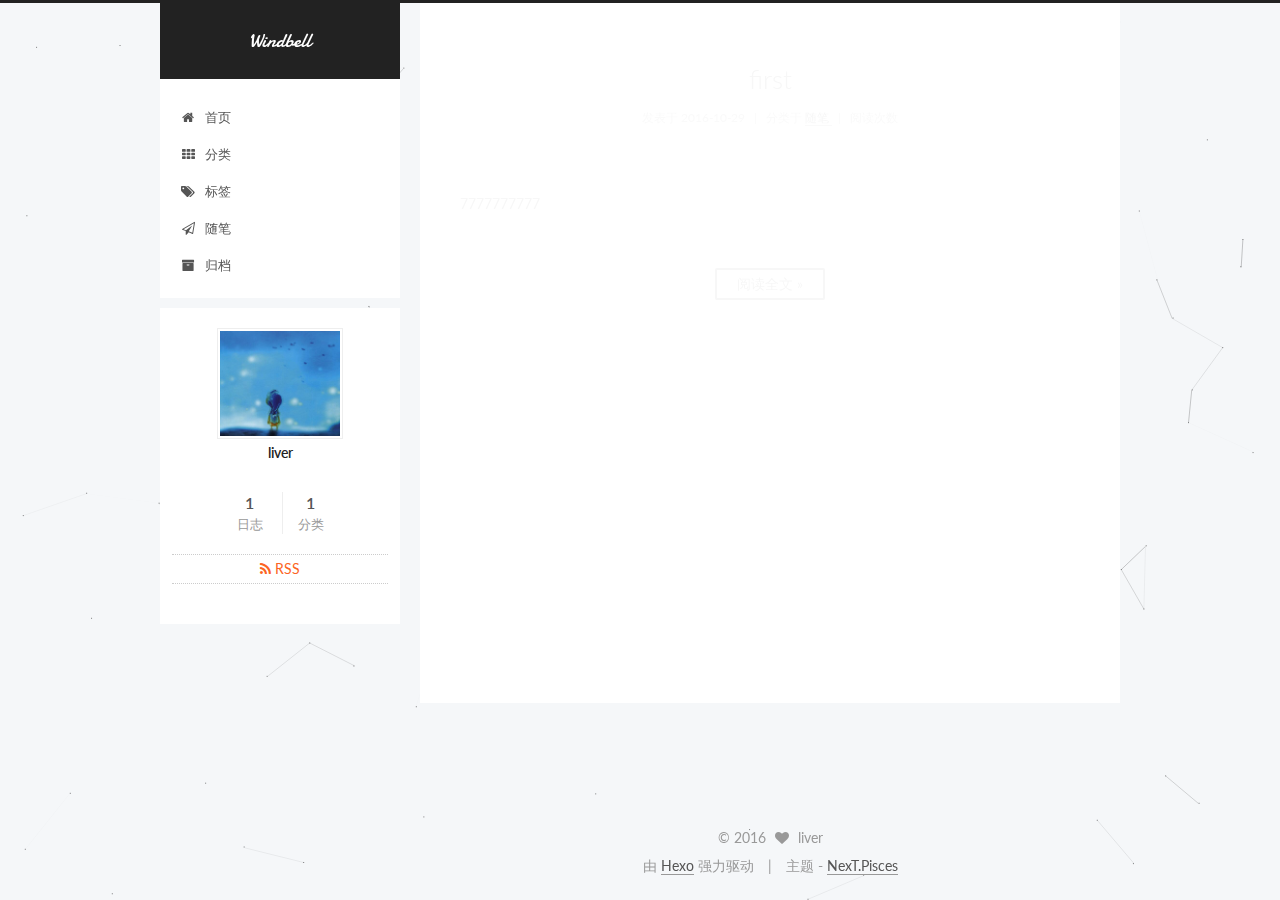
<file: index.html>
<!doctype html>



  


<html class="theme-next pisces use-motion">
<head>
  <meta charset="UTF-8"/>
<meta http-equiv="X-UA-Compatible" content="IE=edge,chrome=1" />
<meta name="viewport" content="width=device-width, initial-scale=1, maximum-scale=1"/>



<meta http-equiv="Cache-Control" content="no-transform" />
<meta http-equiv="Cache-Control" content="no-siteapp" />












  
  
  <link href="/vendors/fancybox/source/jquery.fancybox.css?v=2.1.5" rel="stylesheet" type="text/css" />




  
  
  
  

  
    
    
  

  

  

  
    
      
    

    
  

  

  
    
    
    <link href="//fonts.googleapis.com/css?family=Lato:300,300italic,400,400italic,700,700italic|Damion:300,300italic,400,400italic,700,700italic&subset=latin,latin-ext" rel="stylesheet" type="text/css">
  






<link href="/vendors/font-awesome/css/font-awesome.min.css?v=4.4.0" rel="stylesheet" type="text/css" />

<link href="/css/main.css?v=5.0.2" rel="stylesheet" type="text/css" />


  <meta name="keywords" content="Hexo, NexT" />





  <link rel="alternate" href="/atom.xml" title="Windbell" type="application/atom+xml" />









<meta property="og:type" content="website">
<meta property="og:title" content="Windbell">
<meta property="og:url" content="https://littlewindbell.github.io/index.html">
<meta property="og:site_name" content="Windbell">
<meta name="twitter:card" content="summary">
<meta name="twitter:title" content="Windbell">



<script type="text/javascript" id="hexo.configuration">
  var NexT = window.NexT || {};
  var CONFIG = {
    scheme: 'Pisces',
    sidebar: {"position":"left","display":"post"},
    fancybox: true,
    motion: true,
    duoshuo: {
      userId: '0',
      author: '博主'
    }
  };
</script>




  <link rel="canonical" href="https://littlewindbell.github.io/"/>


  <title> Windbell </title>
</head>

<body itemscope itemtype="//schema.org/WebPage" lang="zh-Hans">

  










  
  
    
  

  <div class="container one-collumn sidebar-position-left 
   page-home 
 ">
    <div class="headband"></div>

    <header id="header" class="header" itemscope itemtype="//schema.org/WPHeader">
      <div class="header-inner"><div class="site-meta ">
  

  <div class="custom-logo-site-title">
    <a href="/"  class="brand" rel="start">
      <span class="logo-line-before"><i></i></span>
      <span class="site-title">Windbell</span>
      <span class="logo-line-after"><i></i></span>
    </a>
  </div>
  <p class="site-subtitle"></p>
</div>

<div class="site-nav-toggle">
  <button>
    <span class="btn-bar"></span>
    <span class="btn-bar"></span>
    <span class="btn-bar"></span>
  </button>
</div>

<nav class="site-nav">
  

  
    <ul id="menu" class="menu">
      
        
        <li class="menu-item menu-item-home">
          <a href="/" rel="section">
            
              <i class="menu-item-icon fa fa-fw fa-home"></i> <br />
            
            首页
          </a>
        </li>
      
        
        <li class="menu-item menu-item-categories">
          <a href="/categories" rel="section">
            
              <i class="menu-item-icon fa fa-fw fa-th"></i> <br />
            
            分类
          </a>
        </li>
      
        
        <li class="menu-item menu-item-tags">
          <a href="/tags" rel="section">
            
              <i class="menu-item-icon fa fa-fw fa-tags"></i> <br />
            
            标签
          </a>
        </li>
      
        
        <li class="menu-item menu-item-essays">
          <a href="/essays" rel="section">
            
              <i class="menu-item-icon fa fa-fw fa-paper-plane-o"></i> <br />
            
            随笔
          </a>
        </li>
      
        
        <li class="menu-item menu-item-archives">
          <a href="/archives" rel="section">
            
              <i class="menu-item-icon fa fa-fw fa-archive"></i> <br />
            
            归档
          </a>
        </li>
      

      
    </ul>
  

  
</nav>

 </div>
    </header>

    <main id="main" class="main">
      <div class="main-inner">
        <div class="content-wrap">
          <div id="content" class="content">
            
  <section id="posts" class="posts-expand">
    
      

  
  

  
  
  

  <article class="post post-type-normal " itemscope itemtype="//schema.org/Article">

    
      <header class="post-header">

        
        
          <h1 class="post-title" itemprop="name headline">
            
            
              
                
                <a class="post-title-link" href="/2016/10/29/first/" itemprop="url">
                  first
                </a>
              
            
          </h1>
        

        <div class="post-meta">
          <span class="post-time">
            <span class="post-meta-item-icon">
              <i class="fa fa-calendar-o"></i>
            </span>
            <span class="post-meta-item-text">发表于</span>
            <time itemprop="dateCreated" datetime="2016-10-29T23:13:35+08:00" content="2016-10-29">
              2016-10-29
            </time>
          </span>

          
            <span class="post-category" >
              &nbsp; | &nbsp;
              <span class="post-meta-item-icon">
                <i class="fa fa-folder-o"></i>
              </span>
              <span class="post-meta-item-text">分类于</span>
              
                <span itemprop="about" itemscope itemtype="https://schema.org/Thing">
                  <a href="/categories/随笔/" itemprop="url" rel="index">
                    <span itemprop="name">随笔</span>
                  </a>
                </span>

                
                

              
            </span>
          

          
            
          

          

          
          
             <span id="/2016/10/29/first/" class="leancloud_visitors" data-flag-title="first">
               &nbsp; | &nbsp;
               <span class="post-meta-item-icon">
                 <i class="fa fa-eye"></i>
               </span>
               <span class="post-meta-item-text">阅读次数 </span>
               <span class="leancloud-visitors-count"></span>
              </span>
          

          
        </div>
      </header>
    


    <div class="post-body" itemprop="articleBody">

      
      

      
        
          
          7777777777

          

          <div class="post-more-link text-center">
            <a class="btn" href="/2016/10/29/first/#more" rel="contents">
              阅读全文 &raquo;
            </a>
          </div>
        
      
    </div>

    <div>
      
    </div>

    <div>
      
    </div>

    <footer class="post-footer">
      

      

      
      
        <div class="post-eof"></div>
      
    </footer>
  </article>


    
  </section>

  


          </div>
          


          

        </div>
        
          
  
  <div class="sidebar-toggle">
    <div class="sidebar-toggle-line-wrap">
      <span class="sidebar-toggle-line sidebar-toggle-line-first"></span>
      <span class="sidebar-toggle-line sidebar-toggle-line-middle"></span>
      <span class="sidebar-toggle-line sidebar-toggle-line-last"></span>
    </div>
  </div>

  <aside id="sidebar" class="sidebar">
    <div class="sidebar-inner">

      

      

      <section class="site-overview sidebar-panel  sidebar-panel-active ">
        <div class="site-author motion-element" itemprop="author" itemscope itemtype="//schema.org/Person">
          <img class="site-author-image" itemprop="image"
               src="/images/liver.jpg"
               alt="liver" />
          <p class="site-author-name" itemprop="name">liver</p>
          <p class="site-description motion-element" itemprop="description"></p>
        </div>
        <nav class="site-state motion-element">
          <div class="site-state-item site-state-posts">
            <a href="/archives">
              <span class="site-state-item-count">1</span>
              <span class="site-state-item-name">日志</span>
            </a>
          </div>

          
            <div class="site-state-item site-state-categories">
              <a href="/categories">
                <span class="site-state-item-count">1</span>
                <span class="site-state-item-name">分类</span>
              </a>
            </div>
          

          

        </nav>

        
          <div class="feed-link motion-element">
            <a href="/atom.xml" rel="alternate">
              <i class="fa fa-rss"></i>
              RSS
            </a>
          </div>
        

        <div class="links-of-author motion-element">
          
        </div>

        
        

        
        

      </section>

      

    </div>
  </aside>


        
      </div>
    </main>

    <footer id="footer" class="footer">
      <div class="footer-inner">
        <div class="copyright" >
  
  &copy; 
  <span itemprop="copyrightYear">2016</span>
  <span class="with-love">
    <i class="fa fa-heart"></i>
  </span>
  <span class="author" itemprop="copyrightHolder">liver</span>
</div>

<div class="powered-by">
  由 <a class="theme-link" href="https://hexo.io">Hexo</a> 强力驱动
</div>

<div class="theme-info">
  主题 -
  <a class="theme-link" href="https://github.com/iissnan/hexo-theme-next">
    NexT.Pisces
  </a>
</div>

        

        
      </div>
    </footer>

    <div class="back-to-top">
      <i class="fa fa-arrow-up"></i>
    </div>
  </div>

  

<script type="text/javascript">
  if (Object.prototype.toString.call(window.Promise) !== '[object Function]') {
    window.Promise = null;
  }
</script>









  



  
  <script type="text/javascript" src="/vendors/jquery/index.js?v=2.1.3"></script>

  
  <script type="text/javascript" src="/vendors/fastclick/lib/fastclick.min.js?v=1.0.6"></script>

  
  <script type="text/javascript" src="/vendors/jquery_lazyload/jquery.lazyload.js?v=1.9.7"></script>

  
  <script type="text/javascript" src="/vendors/velocity/velocity.min.js?v=1.2.1"></script>

  
  <script type="text/javascript" src="/vendors/velocity/velocity.ui.min.js?v=1.2.1"></script>

  
  <script type="text/javascript" src="/vendors/fancybox/source/jquery.fancybox.pack.js?v=2.1.5"></script>


  


  <script type="text/javascript" src="/js/src/utils.js?v=5.0.2"></script>

  <script type="text/javascript" src="/js/src/motion.js?v=5.0.2"></script>



  
  


  <script type="text/javascript" src="/js/src/affix.js?v=5.0.2"></script>

  <script type="text/javascript" src="/js/src/schemes/pisces.js?v=5.0.2"></script>



  

  


  <script type="text/javascript" src="/js/src/bootstrap.js?v=5.0.2"></script>



  



  




  
  

  
  <script type="text/x-mathjax-config">
    MathJax.Hub.Config({
      tex2jax: {
        inlineMath: [ ['$','$'], ["\\(","\\)"]  ],
        processEscapes: true,
        skipTags: ['script', 'noscript', 'style', 'textarea', 'pre', 'code']
      }
    });
  </script>

  <script type="text/x-mathjax-config">
    MathJax.Hub.Queue(function() {
      var all = MathJax.Hub.getAllJax(), i;
      for (i=0; i < all.length; i += 1) {
        all[i].SourceElement().parentNode.className += ' has-jax';
      }
    });
  </script>
  <script type="text/javascript" src="//cdn.mathjax.org/mathjax/latest/MathJax.js?config=TeX-AMS-MML_HTMLorMML"></script>


  

  
  <script src="https://cdn1.lncld.net/static/js/av-core-mini-0.6.1.js"></script>
  <script>AV.initialize("x8LIWUwhqdkayb0hlGvpnzV9-gzGzoHsz", "aPAw4TekNcRMM2jnpycDHdqc");</script>
  <script>
    function showTime(Counter) {
      var query = new AV.Query(Counter);
      var entries = [];
      var $visitors = $(".leancloud_visitors");

      $visitors.each(function () {
        entries.push( $(this).attr("id").trim() );
      });

      query.containedIn('url', entries);
      query.find()
        .done(function (results) {
          var COUNT_CONTAINER_REF = '.leancloud-visitors-count';

          if (results.length === 0) {
            $visitors.find(COUNT_CONTAINER_REF).text(0);
            return;
          }

          for (var i = 0; i < results.length; i++) {
            var item = results[i];
            var url = item.get('url');
            var time = item.get('time');
            var element = document.getElementById(url);

            $(element).find(COUNT_CONTAINER_REF).text(time);
          }
          for(var i = 0; i < entries.length; i++) {
            var url = entries[i];
            var element = document.getElementById(url);
            var countSpan = $(element).find(COUNT_CONTAINER_REF);
            if( countSpan.text() == '') {
              countSpan.text(0);
            }
          }
        })
        .fail(function (object, error) {
          console.log("Error: " + error.code + " " + error.message);
        });
    }

    function addCount(Counter) {
      var $visitors = $(".leancloud_visitors");
      var url = $visitors.attr('id').trim();
      var title = $visitors.attr('data-flag-title').trim();
      var query = new AV.Query(Counter);

      query.equalTo("url", url);
      query.find({
        success: function(results) {
          if (results.length > 0) {
            var counter = results[0];
            counter.fetchWhenSave(true);
            counter.increment("time");
            counter.save(null, {
              success: function(counter) {
                var $element = $(document.getElementById(url));
                $element.find('.leancloud-visitors-count').text(counter.get('time'));
              },
              error: function(counter, error) {
                console.log('Failed to save Visitor num, with error message: ' + error.message);
              }
            });
          } else {
            var newcounter = new Counter();
            /* Set ACL */
            var acl = new AV.ACL();
            acl.setPublicReadAccess(true);
            acl.setPublicWriteAccess(true);
            newcounter.setACL(acl);
            /* End Set ACL */
            newcounter.set("title", title);
            newcounter.set("url", url);
            newcounter.set("time", 1);
            newcounter.save(null, {
              success: function(newcounter) {
                var $element = $(document.getElementById(url));
                $element.find('.leancloud-visitors-count').text(newcounter.get('time'));
              },
              error: function(newcounter, error) {
                console.log('Failed to create');
              }
            });
          }
        },
        error: function(error) {
          console.log('Error:' + error.code + " " + error.message);
        }
      });
    }

    $(function() {
      var Counter = AV.Object.extend("Counter");
      if ($('.leancloud_visitors').length == 1) {
        addCount(Counter);
      } else if ($('.post-title-link').length > 1) {
        showTime(Counter);
      }
    });
  </script>



  

  


   <script type="text/javascript" src="/js/src/particle.js"></script>

</body>
</html>
</file>
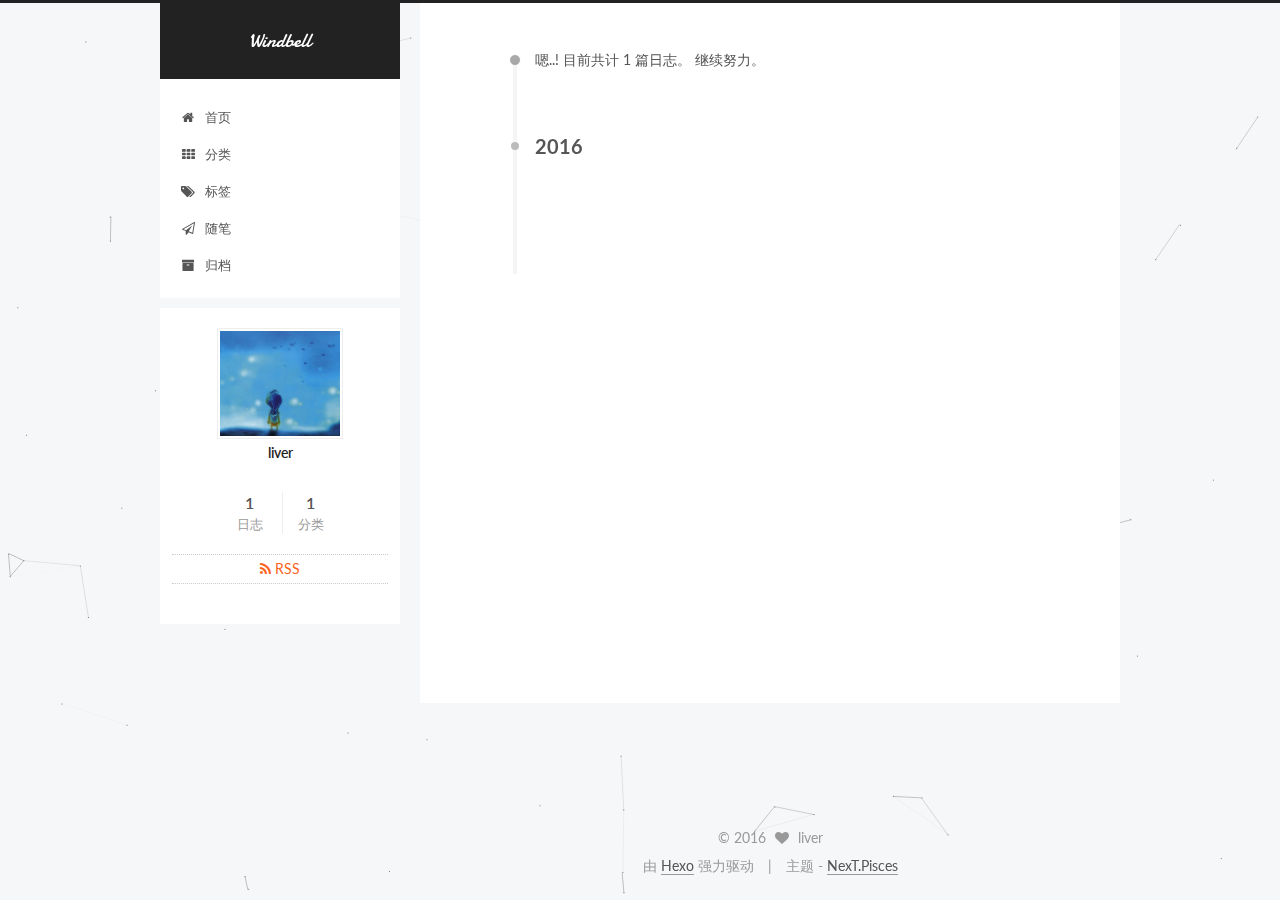
<file: archives/index.html>
<!doctype html>



  


<html class="theme-next pisces use-motion">
<head>
  <meta charset="UTF-8"/>
<meta http-equiv="X-UA-Compatible" content="IE=edge,chrome=1" />
<meta name="viewport" content="width=device-width, initial-scale=1, maximum-scale=1"/>



<meta http-equiv="Cache-Control" content="no-transform" />
<meta http-equiv="Cache-Control" content="no-siteapp" />












  
  
  <link href="/vendors/fancybox/source/jquery.fancybox.css?v=2.1.5" rel="stylesheet" type="text/css" />




  
  
  
  

  
    
    
  

  

  

  
    
      
    

    
  

  

  
    
    
    <link href="//fonts.googleapis.com/css?family=Lato:300,300italic,400,400italic,700,700italic|Damion:300,300italic,400,400italic,700,700italic&subset=latin,latin-ext" rel="stylesheet" type="text/css">
  






<link href="/vendors/font-awesome/css/font-awesome.min.css?v=4.4.0" rel="stylesheet" type="text/css" />

<link href="/css/main.css?v=5.0.2" rel="stylesheet" type="text/css" />


  <meta name="keywords" content="Hexo, NexT" />





  <link rel="alternate" href="/atom.xml" title="Windbell" type="application/atom+xml" />









<meta property="og:type" content="website">
<meta property="og:title" content="Windbell">
<meta property="og:url" content="https://littlewindbell.github.io/archives/index.html">
<meta property="og:site_name" content="Windbell">
<meta name="twitter:card" content="summary">
<meta name="twitter:title" content="Windbell">



<script type="text/javascript" id="hexo.configuration">
  var NexT = window.NexT || {};
  var CONFIG = {
    scheme: 'Pisces',
    sidebar: {"position":"left","display":"post"},
    fancybox: true,
    motion: true,
    duoshuo: {
      userId: '0',
      author: '博主'
    }
  };
</script>




  <link rel="canonical" href="https://littlewindbell.github.io/archives/"/>


  <title> 归档 | Windbell </title>
</head>

<body itemscope itemtype="//schema.org/WebPage" lang="zh-Hans">

  










  
  
    
  

  <div class="container one-collumn sidebar-position-left  page-archive  ">
    <div class="headband"></div>

    <header id="header" class="header" itemscope itemtype="//schema.org/WPHeader">
      <div class="header-inner"><div class="site-meta ">
  

  <div class="custom-logo-site-title">
    <a href="/"  class="brand" rel="start">
      <span class="logo-line-before"><i></i></span>
      <span class="site-title">Windbell</span>
      <span class="logo-line-after"><i></i></span>
    </a>
  </div>
  <p class="site-subtitle"></p>
</div>

<div class="site-nav-toggle">
  <button>
    <span class="btn-bar"></span>
    <span class="btn-bar"></span>
    <span class="btn-bar"></span>
  </button>
</div>

<nav class="site-nav">
  

  
    <ul id="menu" class="menu">
      
        
        <li class="menu-item menu-item-home">
          <a href="/" rel="section">
            
              <i class="menu-item-icon fa fa-fw fa-home"></i> <br />
            
            首页
          </a>
        </li>
      
        
        <li class="menu-item menu-item-categories">
          <a href="/categories" rel="section">
            
              <i class="menu-item-icon fa fa-fw fa-th"></i> <br />
            
            分类
          </a>
        </li>
      
        
        <li class="menu-item menu-item-tags">
          <a href="/tags" rel="section">
            
              <i class="menu-item-icon fa fa-fw fa-tags"></i> <br />
            
            标签
          </a>
        </li>
      
        
        <li class="menu-item menu-item-essays">
          <a href="/essays" rel="section">
            
              <i class="menu-item-icon fa fa-fw fa-paper-plane-o"></i> <br />
            
            随笔
          </a>
        </li>
      
        
        <li class="menu-item menu-item-archives">
          <a href="/archives" rel="section">
            
              <i class="menu-item-icon fa fa-fw fa-archive"></i> <br />
            
            归档
          </a>
        </li>
      

      
    </ul>
  

  
</nav>

 </div>
    </header>

    <main id="main" class="main">
      <div class="main-inner">
        <div class="content-wrap">
          <div id="content" class="content">
            

  <section id="posts" class="posts-collapse">
    <span class="archive-move-on"></span>

    <span class="archive-page-counter">
      
      
      
        
      
      嗯..! 目前共计 1 篇日志。 继续努力。
    </span>

    

      
      
      

      
        
        <div class="collection-title">
          <h2 class="archive-year motion-element" id="archive-year-2016">2016</h2>
        </div>
      
      

      

  <article class="post post-type-normal" itemscope itemtype="//schema.org/Article">
    <header class="post-header">

      <h1 class="post-title">
        
            <a class="post-title-link" href="/2016/10/29/first/" itemprop="url">
              
                <span itemprop="name">first</span>
              
            </a>
        
      </h1>

      <div class="post-meta">
        <time class="post-time" itemprop="dateCreated"
              datetime="2016-10-29T23:13:35+08:00"
              content="2016-10-29" >
          10-29
        </time>
      </div>

    </header>
  </article>



    

  </section>

  



          </div>
          


          

        </div>
        
          
  
  <div class="sidebar-toggle">
    <div class="sidebar-toggle-line-wrap">
      <span class="sidebar-toggle-line sidebar-toggle-line-first"></span>
      <span class="sidebar-toggle-line sidebar-toggle-line-middle"></span>
      <span class="sidebar-toggle-line sidebar-toggle-line-last"></span>
    </div>
  </div>

  <aside id="sidebar" class="sidebar">
    <div class="sidebar-inner">

      

      

      <section class="site-overview sidebar-panel  sidebar-panel-active ">
        <div class="site-author motion-element" itemprop="author" itemscope itemtype="//schema.org/Person">
          <img class="site-author-image" itemprop="image"
               src="/images/liver.jpg"
               alt="liver" />
          <p class="site-author-name" itemprop="name">liver</p>
          <p class="site-description motion-element" itemprop="description"></p>
        </div>
        <nav class="site-state motion-element">
          <div class="site-state-item site-state-posts">
            <a href="/archives">
              <span class="site-state-item-count">1</span>
              <span class="site-state-item-name">日志</span>
            </a>
          </div>

          
            <div class="site-state-item site-state-categories">
              <a href="/categories">
                <span class="site-state-item-count">1</span>
                <span class="site-state-item-name">分类</span>
              </a>
            </div>
          

          

        </nav>

        
          <div class="feed-link motion-element">
            <a href="/atom.xml" rel="alternate">
              <i class="fa fa-rss"></i>
              RSS
            </a>
          </div>
        

        <div class="links-of-author motion-element">
          
        </div>

        
        

        
        

      </section>

      

    </div>
  </aside>


        
      </div>
    </main>

    <footer id="footer" class="footer">
      <div class="footer-inner">
        <div class="copyright" >
  
  &copy; 
  <span itemprop="copyrightYear">2016</span>
  <span class="with-love">
    <i class="fa fa-heart"></i>
  </span>
  <span class="author" itemprop="copyrightHolder">liver</span>
</div>

<div class="powered-by">
  由 <a class="theme-link" href="https://hexo.io">Hexo</a> 强力驱动
</div>

<div class="theme-info">
  主题 -
  <a class="theme-link" href="https://github.com/iissnan/hexo-theme-next">
    NexT.Pisces
  </a>
</div>

        

        
      </div>
    </footer>

    <div class="back-to-top">
      <i class="fa fa-arrow-up"></i>
    </div>
  </div>

  

<script type="text/javascript">
  if (Object.prototype.toString.call(window.Promise) !== '[object Function]') {
    window.Promise = null;
  }
</script>









  



  
  <script type="text/javascript" src="/vendors/jquery/index.js?v=2.1.3"></script>

  
  <script type="text/javascript" src="/vendors/fastclick/lib/fastclick.min.js?v=1.0.6"></script>

  
  <script type="text/javascript" src="/vendors/jquery_lazyload/jquery.lazyload.js?v=1.9.7"></script>

  
  <script type="text/javascript" src="/vendors/velocity/velocity.min.js?v=1.2.1"></script>

  
  <script type="text/javascript" src="/vendors/velocity/velocity.ui.min.js?v=1.2.1"></script>

  
  <script type="text/javascript" src="/vendors/fancybox/source/jquery.fancybox.pack.js?v=2.1.5"></script>


  


  <script type="text/javascript" src="/js/src/utils.js?v=5.0.2"></script>

  <script type="text/javascript" src="/js/src/motion.js?v=5.0.2"></script>



  
  


  <script type="text/javascript" src="/js/src/affix.js?v=5.0.2"></script>

  <script type="text/javascript" src="/js/src/schemes/pisces.js?v=5.0.2"></script>



  
  
    <script type="text/javascript" id="motion.page.archive">
      $('.archive-year').velocity('transition.slideLeftIn');
    </script>
  


  


  <script type="text/javascript" src="/js/src/bootstrap.js?v=5.0.2"></script>



  



  




  
  

  
  <script type="text/x-mathjax-config">
    MathJax.Hub.Config({
      tex2jax: {
        inlineMath: [ ['$','$'], ["\\(","\\)"]  ],
        processEscapes: true,
        skipTags: ['script', 'noscript', 'style', 'textarea', 'pre', 'code']
      }
    });
  </script>

  <script type="text/x-mathjax-config">
    MathJax.Hub.Queue(function() {
      var all = MathJax.Hub.getAllJax(), i;
      for (i=0; i < all.length; i += 1) {
        all[i].SourceElement().parentNode.className += ' has-jax';
      }
    });
  </script>
  <script type="text/javascript" src="//cdn.mathjax.org/mathjax/latest/MathJax.js?config=TeX-AMS-MML_HTMLorMML"></script>


  

  
  <script src="https://cdn1.lncld.net/static/js/av-core-mini-0.6.1.js"></script>
  <script>AV.initialize("x8LIWUwhqdkayb0hlGvpnzV9-gzGzoHsz", "aPAw4TekNcRMM2jnpycDHdqc");</script>
  <script>
    function showTime(Counter) {
      var query = new AV.Query(Counter);
      var entries = [];
      var $visitors = $(".leancloud_visitors");

      $visitors.each(function () {
        entries.push( $(this).attr("id").trim() );
      });

      query.containedIn('url', entries);
      query.find()
        .done(function (results) {
          var COUNT_CONTAINER_REF = '.leancloud-visitors-count';

          if (results.length === 0) {
            $visitors.find(COUNT_CONTAINER_REF).text(0);
            return;
          }

          for (var i = 0; i < results.length; i++) {
            var item = results[i];
            var url = item.get('url');
            var time = item.get('time');
            var element = document.getElementById(url);

            $(element).find(COUNT_CONTAINER_REF).text(time);
          }
          for(var i = 0; i < entries.length; i++) {
            var url = entries[i];
            var element = document.getElementById(url);
            var countSpan = $(element).find(COUNT_CONTAINER_REF);
            if( countSpan.text() == '') {
              countSpan.text(0);
            }
          }
        })
        .fail(function (object, error) {
          console.log("Error: " + error.code + " " + error.message);
        });
    }

    function addCount(Counter) {
      var $visitors = $(".leancloud_visitors");
      var url = $visitors.attr('id').trim();
      var title = $visitors.attr('data-flag-title').trim();
      var query = new AV.Query(Counter);

      query.equalTo("url", url);
      query.find({
        success: function(results) {
          if (results.length > 0) {
            var counter = results[0];
            counter.fetchWhenSave(true);
            counter.increment("time");
            counter.save(null, {
              success: function(counter) {
                var $element = $(document.getElementById(url));
                $element.find('.leancloud-visitors-count').text(counter.get('time'));
              },
              error: function(counter, error) {
                console.log('Failed to save Visitor num, with error message: ' + error.message);
              }
            });
          } else {
            var newcounter = new Counter();
            /* Set ACL */
            var acl = new AV.ACL();
            acl.setPublicReadAccess(true);
            acl.setPublicWriteAccess(true);
            newcounter.setACL(acl);
            /* End Set ACL */
            newcounter.set("title", title);
            newcounter.set("url", url);
            newcounter.set("time", 1);
            newcounter.save(null, {
              success: function(newcounter) {
                var $element = $(document.getElementById(url));
                $element.find('.leancloud-visitors-count').text(newcounter.get('time'));
              },
              error: function(newcounter, error) {
                console.log('Failed to create');
              }
            });
          }
        },
        error: function(error) {
          console.log('Error:' + error.code + " " + error.message);
        }
      });
    }

    $(function() {
      var Counter = AV.Object.extend("Counter");
      if ($('.leancloud_visitors').length == 1) {
        addCount(Counter);
      } else if ($('.post-title-link').length > 1) {
        showTime(Counter);
      }
    });
  </script>



  

  


   <script type="text/javascript" src="/js/src/particle.js"></script>

</body>
</html>
</file>
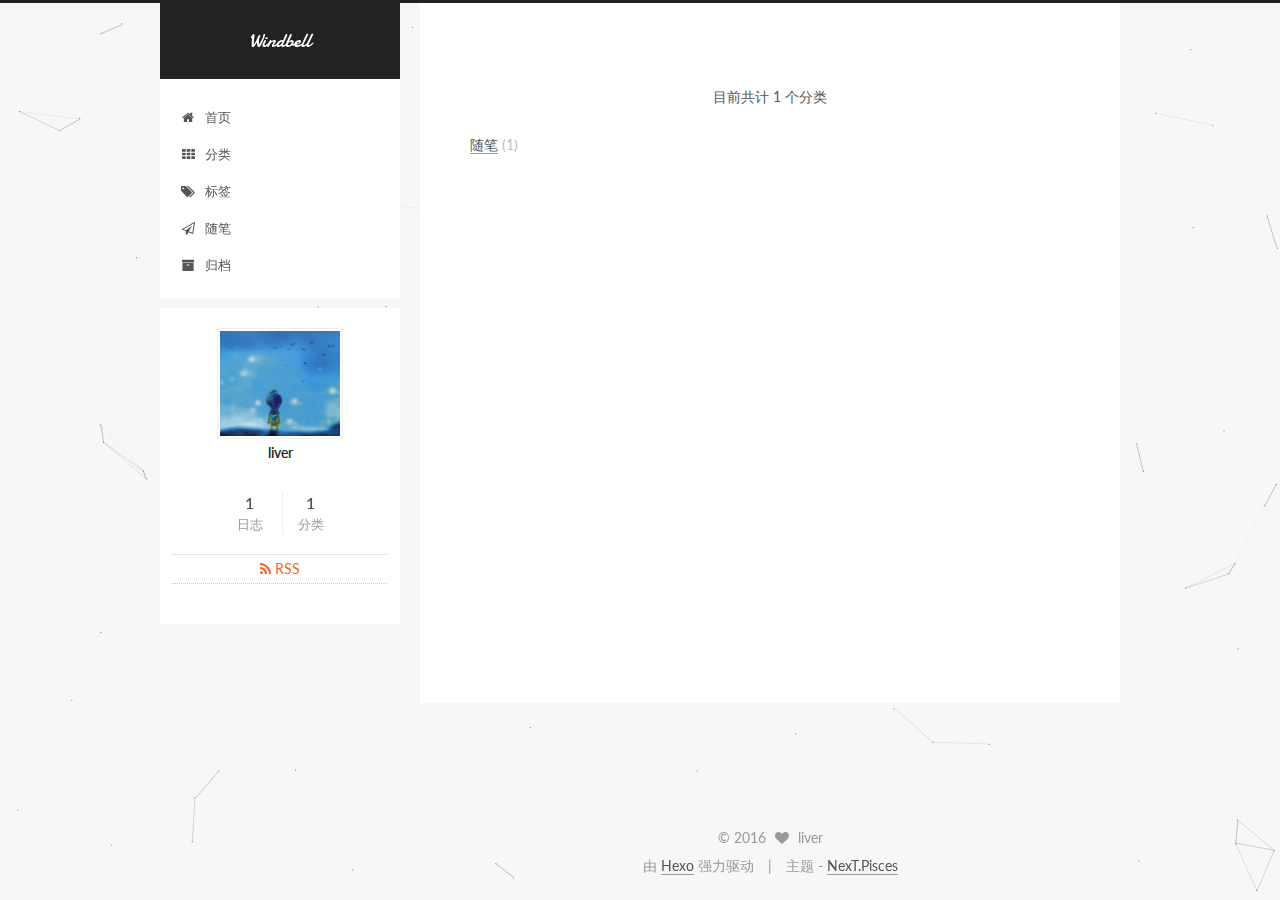
<file: categories/index.html>
<!doctype html>



  


<html class="theme-next pisces use-motion">
<head>
  <meta charset="UTF-8"/>
<meta http-equiv="X-UA-Compatible" content="IE=edge,chrome=1" />
<meta name="viewport" content="width=device-width, initial-scale=1, maximum-scale=1"/>



<meta http-equiv="Cache-Control" content="no-transform" />
<meta http-equiv="Cache-Control" content="no-siteapp" />












  
  
  <link href="/vendors/fancybox/source/jquery.fancybox.css?v=2.1.5" rel="stylesheet" type="text/css" />




  
  
  
  

  
    
    
  

  

  

  
    
      
    

    
  

  

  
    
    
    <link href="//fonts.googleapis.com/css?family=Lato:300,300italic,400,400italic,700,700italic|Damion:300,300italic,400,400italic,700,700italic&subset=latin,latin-ext" rel="stylesheet" type="text/css">
  






<link href="/vendors/font-awesome/css/font-awesome.min.css?v=4.4.0" rel="stylesheet" type="text/css" />

<link href="/css/main.css?v=5.0.2" rel="stylesheet" type="text/css" />


  <meta name="keywords" content="Hexo, NexT" />




  


  <link rel="alternate" href="/atom.xml" title="Windbell" type="application/atom+xml" />









<meta property="og:type" content="website">
<meta property="og:title" content="categories">
<meta property="og:url" content="https://littlewindbell.github.io/categories/index.html">
<meta property="og:site_name" content="Windbell">
<meta property="og:updated_time" content="2016-10-30T08:19:17.406Z">
<meta name="twitter:card" content="summary">
<meta name="twitter:title" content="categories">



<script type="text/javascript" id="hexo.configuration">
  var NexT = window.NexT || {};
  var CONFIG = {
    scheme: 'Pisces',
    sidebar: {"position":"left","display":"post"},
    fancybox: true,
    motion: true,
    duoshuo: {
      userId: '0',
      author: '博主'
    }
  };
</script>




  <link rel="canonical" href="https://littlewindbell.github.io/categories/"/>


  <title>
  

  
    分类 | Windbell
  
</title>
</head>

<body itemscope itemtype="//schema.org/WebPage" lang="zh-Hans">

  










  
  
    
  

  <div class="container one-collumn sidebar-position-left  ">
    <div class="headband"></div>

    <header id="header" class="header" itemscope itemtype="//schema.org/WPHeader">
      <div class="header-inner"><div class="site-meta ">
  

  <div class="custom-logo-site-title">
    <a href="/"  class="brand" rel="start">
      <span class="logo-line-before"><i></i></span>
      <span class="site-title">Windbell</span>
      <span class="logo-line-after"><i></i></span>
    </a>
  </div>
  <p class="site-subtitle"></p>
</div>

<div class="site-nav-toggle">
  <button>
    <span class="btn-bar"></span>
    <span class="btn-bar"></span>
    <span class="btn-bar"></span>
  </button>
</div>

<nav class="site-nav">
  

  
    <ul id="menu" class="menu">
      
        
        <li class="menu-item menu-item-home">
          <a href="/" rel="section">
            
              <i class="menu-item-icon fa fa-fw fa-home"></i> <br />
            
            首页
          </a>
        </li>
      
        
        <li class="menu-item menu-item-categories">
          <a href="/categories" rel="section">
            
              <i class="menu-item-icon fa fa-fw fa-th"></i> <br />
            
            分类
          </a>
        </li>
      
        
        <li class="menu-item menu-item-tags">
          <a href="/tags" rel="section">
            
              <i class="menu-item-icon fa fa-fw fa-tags"></i> <br />
            
            标签
          </a>
        </li>
      
        
        <li class="menu-item menu-item-essays">
          <a href="/essays" rel="section">
            
              <i class="menu-item-icon fa fa-fw fa-paper-plane-o"></i> <br />
            
            随笔
          </a>
        </li>
      
        
        <li class="menu-item menu-item-archives">
          <a href="/archives" rel="section">
            
              <i class="menu-item-icon fa fa-fw fa-archive"></i> <br />
            
            归档
          </a>
        </li>
      

      
    </ul>
  

  
</nav>

 </div>
    </header>

    <main id="main" class="main">
      <div class="main-inner">
        <div class="content-wrap">
          <div id="content" class="content">
            

  <div id="posts" class="posts-expand">
    
    
      <div class="category-all-page">
        <div class="category-all-title">
            目前共计 1 个分类
        </div>
        <div class="category-all">
          <ul class="category-list"><li class="category-list-item"><a class="category-list-link" href="/categories/随笔/">随笔</a><span class="category-list-count">1</span></li></ul>
        </div>
      </div>
    
  </div>


          </div>
          


          
  <div class="comments" id="comments">
    
  </div>


        </div>
        
          
  
  <div class="sidebar-toggle">
    <div class="sidebar-toggle-line-wrap">
      <span class="sidebar-toggle-line sidebar-toggle-line-first"></span>
      <span class="sidebar-toggle-line sidebar-toggle-line-middle"></span>
      <span class="sidebar-toggle-line sidebar-toggle-line-last"></span>
    </div>
  </div>

  <aside id="sidebar" class="sidebar">
    <div class="sidebar-inner">

      

      

      <section class="site-overview sidebar-panel  sidebar-panel-active ">
        <div class="site-author motion-element" itemprop="author" itemscope itemtype="//schema.org/Person">
          <img class="site-author-image" itemprop="image"
               src="/images/liver.jpg"
               alt="liver" />
          <p class="site-author-name" itemprop="name">liver</p>
          <p class="site-description motion-element" itemprop="description"></p>
        </div>
        <nav class="site-state motion-element">
          <div class="site-state-item site-state-posts">
            <a href="/archives">
              <span class="site-state-item-count">1</span>
              <span class="site-state-item-name">日志</span>
            </a>
          </div>

          
            <div class="site-state-item site-state-categories">
              <a href="/categories">
                <span class="site-state-item-count">1</span>
                <span class="site-state-item-name">分类</span>
              </a>
            </div>
          

          

        </nav>

        
          <div class="feed-link motion-element">
            <a href="/atom.xml" rel="alternate">
              <i class="fa fa-rss"></i>
              RSS
            </a>
          </div>
        

        <div class="links-of-author motion-element">
          
        </div>

        
        

        
        

      </section>

      

    </div>
  </aside>


        
      </div>
    </main>

    <footer id="footer" class="footer">
      <div class="footer-inner">
        <div class="copyright" >
  
  &copy; 
  <span itemprop="copyrightYear">2016</span>
  <span class="with-love">
    <i class="fa fa-heart"></i>
  </span>
  <span class="author" itemprop="copyrightHolder">liver</span>
</div>

<div class="powered-by">
  由 <a class="theme-link" href="https://hexo.io">Hexo</a> 强力驱动
</div>

<div class="theme-info">
  主题 -
  <a class="theme-link" href="https://github.com/iissnan/hexo-theme-next">
    NexT.Pisces
  </a>
</div>

        

        
      </div>
    </footer>

    <div class="back-to-top">
      <i class="fa fa-arrow-up"></i>
    </div>
  </div>

  

<script type="text/javascript">
  if (Object.prototype.toString.call(window.Promise) !== '[object Function]') {
    window.Promise = null;
  }
</script>









  



  
  <script type="text/javascript" src="/vendors/jquery/index.js?v=2.1.3"></script>

  
  <script type="text/javascript" src="/vendors/fastclick/lib/fastclick.min.js?v=1.0.6"></script>

  
  <script type="text/javascript" src="/vendors/jquery_lazyload/jquery.lazyload.js?v=1.9.7"></script>

  
  <script type="text/javascript" src="/vendors/velocity/velocity.min.js?v=1.2.1"></script>

  
  <script type="text/javascript" src="/vendors/velocity/velocity.ui.min.js?v=1.2.1"></script>

  
  <script type="text/javascript" src="/vendors/fancybox/source/jquery.fancybox.pack.js?v=2.1.5"></script>


  


  <script type="text/javascript" src="/js/src/utils.js?v=5.0.2"></script>

  <script type="text/javascript" src="/js/src/motion.js?v=5.0.2"></script>



  
  


  <script type="text/javascript" src="/js/src/affix.js?v=5.0.2"></script>

  <script type="text/javascript" src="/js/src/schemes/pisces.js?v=5.0.2"></script>



  

  


  <script type="text/javascript" src="/js/src/bootstrap.js?v=5.0.2"></script>



  



  




  
  

  
  <script type="text/x-mathjax-config">
    MathJax.Hub.Config({
      tex2jax: {
        inlineMath: [ ['$','$'], ["\\(","\\)"]  ],
        processEscapes: true,
        skipTags: ['script', 'noscript', 'style', 'textarea', 'pre', 'code']
      }
    });
  </script>

  <script type="text/x-mathjax-config">
    MathJax.Hub.Queue(function() {
      var all = MathJax.Hub.getAllJax(), i;
      for (i=0; i < all.length; i += 1) {
        all[i].SourceElement().parentNode.className += ' has-jax';
      }
    });
  </script>
  <script type="text/javascript" src="//cdn.mathjax.org/mathjax/latest/MathJax.js?config=TeX-AMS-MML_HTMLorMML"></script>


  

  
  <script src="https://cdn1.lncld.net/static/js/av-core-mini-0.6.1.js"></script>
  <script>AV.initialize("x8LIWUwhqdkayb0hlGvpnzV9-gzGzoHsz", "aPAw4TekNcRMM2jnpycDHdqc");</script>
  <script>
    function showTime(Counter) {
      var query = new AV.Query(Counter);
      var entries = [];
      var $visitors = $(".leancloud_visitors");

      $visitors.each(function () {
        entries.push( $(this).attr("id").trim() );
      });

      query.containedIn('url', entries);
      query.find()
        .done(function (results) {
          var COUNT_CONTAINER_REF = '.leancloud-visitors-count';

          if (results.length === 0) {
            $visitors.find(COUNT_CONTAINER_REF).text(0);
            return;
          }

          for (var i = 0; i < results.length; i++) {
            var item = results[i];
            var url = item.get('url');
            var time = item.get('time');
            var element = document.getElementById(url);

            $(element).find(COUNT_CONTAINER_REF).text(time);
          }
          for(var i = 0; i < entries.length; i++) {
            var url = entries[i];
            var element = document.getElementById(url);
            var countSpan = $(element).find(COUNT_CONTAINER_REF);
            if( countSpan.text() == '') {
              countSpan.text(0);
            }
          }
        })
        .fail(function (object, error) {
          console.log("Error: " + error.code + " " + error.message);
        });
    }

    function addCount(Counter) {
      var $visitors = $(".leancloud_visitors");
      var url = $visitors.attr('id').trim();
      var title = $visitors.attr('data-flag-title').trim();
      var query = new AV.Query(Counter);

      query.equalTo("url", url);
      query.find({
        success: function(results) {
          if (results.length > 0) {
            var counter = results[0];
            counter.fetchWhenSave(true);
            counter.increment("time");
            counter.save(null, {
              success: function(counter) {
                var $element = $(document.getElementById(url));
                $element.find('.leancloud-visitors-count').text(counter.get('time'));
              },
              error: function(counter, error) {
                console.log('Failed to save Visitor num, with error message: ' + error.message);
              }
            });
          } else {
            var newcounter = new Counter();
            /* Set ACL */
            var acl = new AV.ACL();
            acl.setPublicReadAccess(true);
            acl.setPublicWriteAccess(true);
            newcounter.setACL(acl);
            /* End Set ACL */
            newcounter.set("title", title);
            newcounter.set("url", url);
            newcounter.set("time", 1);
            newcounter.save(null, {
              success: function(newcounter) {
                var $element = $(document.getElementById(url));
                $element.find('.leancloud-visitors-count').text(newcounter.get('time'));
              },
              error: function(newcounter, error) {
                console.log('Failed to create');
              }
            });
          }
        },
        error: function(error) {
          console.log('Error:' + error.code + " " + error.message);
        }
      });
    }

    $(function() {
      var Counter = AV.Object.extend("Counter");
      if ($('.leancloud_visitors').length == 1) {
        addCount(Counter);
      } else if ($('.post-title-link').length > 1) {
        showTime(Counter);
      }
    });
  </script>



  

  


   <script type="text/javascript" src="/js/src/particle.js"></script>

</body>
</html>
</file>
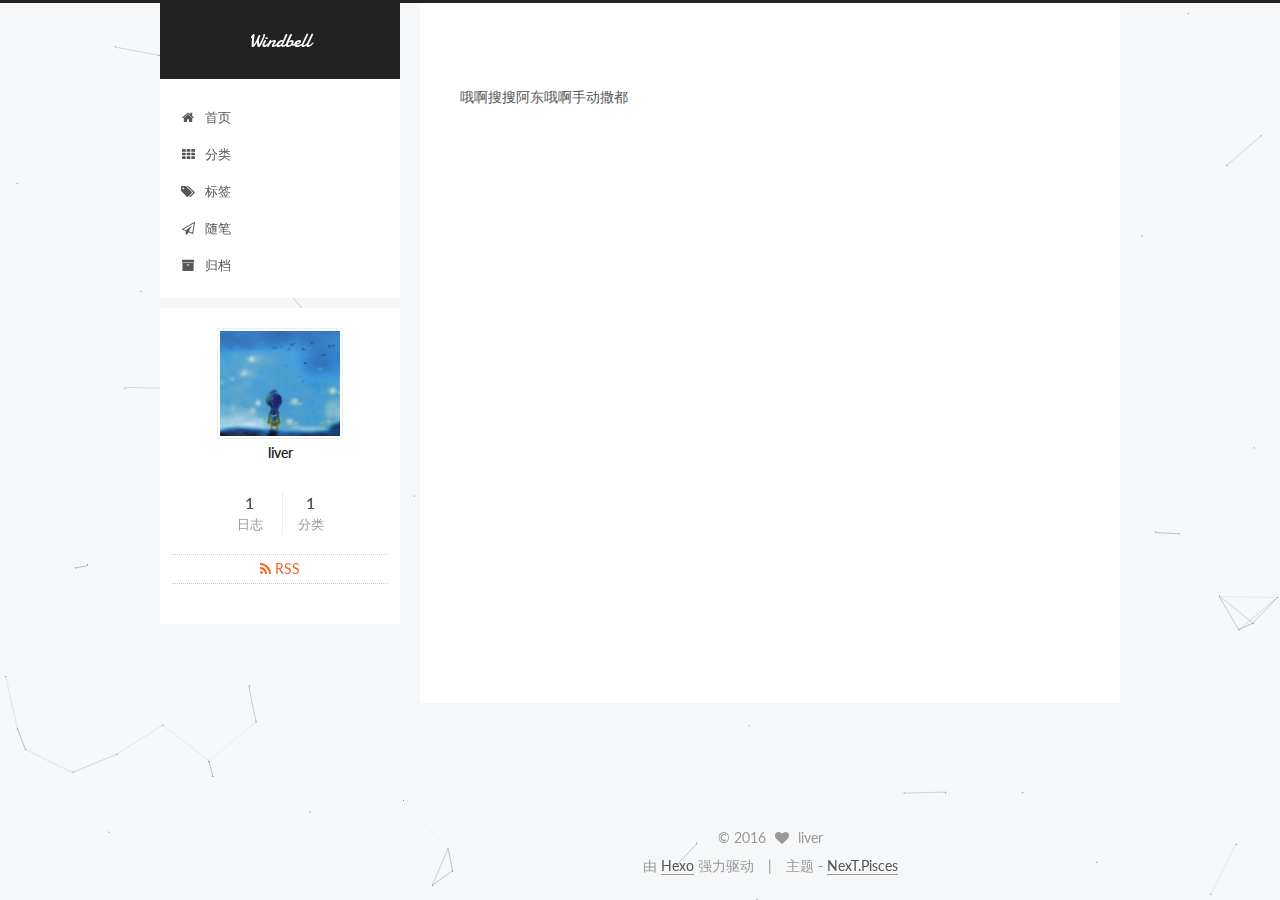
<file: essays/index.html>
<!doctype html>



  


<html class="theme-next pisces use-motion">
<head>
  <meta charset="UTF-8"/>
<meta http-equiv="X-UA-Compatible" content="IE=edge,chrome=1" />
<meta name="viewport" content="width=device-width, initial-scale=1, maximum-scale=1"/>



<meta http-equiv="Cache-Control" content="no-transform" />
<meta http-equiv="Cache-Control" content="no-siteapp" />












  
  
  <link href="/vendors/fancybox/source/jquery.fancybox.css?v=2.1.5" rel="stylesheet" type="text/css" />




  
  
  
  

  
    
    
  

  

  

  
    
      
    

    
  

  

  
    
    
    <link href="//fonts.googleapis.com/css?family=Lato:300,300italic,400,400italic,700,700italic|Damion:300,300italic,400,400italic,700,700italic&subset=latin,latin-ext" rel="stylesheet" type="text/css">
  






<link href="/vendors/font-awesome/css/font-awesome.min.css?v=4.4.0" rel="stylesheet" type="text/css" />

<link href="/css/main.css?v=5.0.2" rel="stylesheet" type="text/css" />


  <meta name="keywords" content="Hexo, NexT" />





  <link rel="alternate" href="/atom.xml" title="Windbell" type="application/atom+xml" />









<meta name="description" content="哦啊搜搜阿东哦啊手动撒都">
<meta property="og:type" content="website">
<meta property="og:title" content="essays">
<meta property="og:url" content="https://littlewindbell.github.io/essays/index.html">
<meta property="og:site_name" content="Windbell">
<meta property="og:description" content="哦啊搜搜阿东哦啊手动撒都">
<meta property="og:updated_time" content="2016-10-30T09:00:51.803Z">
<meta name="twitter:card" content="summary">
<meta name="twitter:title" content="essays">
<meta name="twitter:description" content="哦啊搜搜阿东哦啊手动撒都">



<script type="text/javascript" id="hexo.configuration">
  var NexT = window.NexT || {};
  var CONFIG = {
    scheme: 'Pisces',
    sidebar: {"position":"left","display":"post"},
    fancybox: true,
    motion: true,
    duoshuo: {
      userId: '0',
      author: '博主'
    }
  };
</script>




  <link rel="canonical" href="https://littlewindbell.github.io/essays/"/>


  <title>
  

  
    essays | Windbell
  
</title>
</head>

<body itemscope itemtype="//schema.org/WebPage" lang="zh-Hans">

  










  
  
    
  

  <div class="container one-collumn sidebar-position-left  ">
    <div class="headband"></div>

    <header id="header" class="header" itemscope itemtype="//schema.org/WPHeader">
      <div class="header-inner"><div class="site-meta ">
  

  <div class="custom-logo-site-title">
    <a href="/"  class="brand" rel="start">
      <span class="logo-line-before"><i></i></span>
      <span class="site-title">Windbell</span>
      <span class="logo-line-after"><i></i></span>
    </a>
  </div>
  <p class="site-subtitle"></p>
</div>

<div class="site-nav-toggle">
  <button>
    <span class="btn-bar"></span>
    <span class="btn-bar"></span>
    <span class="btn-bar"></span>
  </button>
</div>

<nav class="site-nav">
  

  
    <ul id="menu" class="menu">
      
        
        <li class="menu-item menu-item-home">
          <a href="/" rel="section">
            
              <i class="menu-item-icon fa fa-fw fa-home"></i> <br />
            
            首页
          </a>
        </li>
      
        
        <li class="menu-item menu-item-categories">
          <a href="/categories" rel="section">
            
              <i class="menu-item-icon fa fa-fw fa-th"></i> <br />
            
            分类
          </a>
        </li>
      
        
        <li class="menu-item menu-item-tags">
          <a href="/tags" rel="section">
            
              <i class="menu-item-icon fa fa-fw fa-tags"></i> <br />
            
            标签
          </a>
        </li>
      
        
        <li class="menu-item menu-item-essays">
          <a href="/essays" rel="section">
            
              <i class="menu-item-icon fa fa-fw fa-paper-plane-o"></i> <br />
            
            随笔
          </a>
        </li>
      
        
        <li class="menu-item menu-item-archives">
          <a href="/archives" rel="section">
            
              <i class="menu-item-icon fa fa-fw fa-archive"></i> <br />
            
            归档
          </a>
        </li>
      

      
    </ul>
  

  
</nav>

 </div>
    </header>

    <main id="main" class="main">
      <div class="main-inner">
        <div class="content-wrap">
          <div id="content" class="content">
            

  <div id="posts" class="posts-expand">
    
    
      <p>哦啊搜搜阿东哦啊手动撒都</p>

    
  </div>


          </div>
          


          
  <div class="comments" id="comments">
    
  </div>


        </div>
        
          
  
  <div class="sidebar-toggle">
    <div class="sidebar-toggle-line-wrap">
      <span class="sidebar-toggle-line sidebar-toggle-line-first"></span>
      <span class="sidebar-toggle-line sidebar-toggle-line-middle"></span>
      <span class="sidebar-toggle-line sidebar-toggle-line-last"></span>
    </div>
  </div>

  <aside id="sidebar" class="sidebar">
    <div class="sidebar-inner">

      

      

      <section class="site-overview sidebar-panel  sidebar-panel-active ">
        <div class="site-author motion-element" itemprop="author" itemscope itemtype="//schema.org/Person">
          <img class="site-author-image" itemprop="image"
               src="/images/liver.jpg"
               alt="liver" />
          <p class="site-author-name" itemprop="name">liver</p>
          <p class="site-description motion-element" itemprop="description"></p>
        </div>
        <nav class="site-state motion-element">
          <div class="site-state-item site-state-posts">
            <a href="/archives">
              <span class="site-state-item-count">1</span>
              <span class="site-state-item-name">日志</span>
            </a>
          </div>

          
            <div class="site-state-item site-state-categories">
              <a href="/categories">
                <span class="site-state-item-count">1</span>
                <span class="site-state-item-name">分类</span>
              </a>
            </div>
          

          

        </nav>

        
          <div class="feed-link motion-element">
            <a href="/atom.xml" rel="alternate">
              <i class="fa fa-rss"></i>
              RSS
            </a>
          </div>
        

        <div class="links-of-author motion-element">
          
        </div>

        
        

        
        

      </section>

      

    </div>
  </aside>


        
      </div>
    </main>

    <footer id="footer" class="footer">
      <div class="footer-inner">
        <div class="copyright" >
  
  &copy; 
  <span itemprop="copyrightYear">2016</span>
  <span class="with-love">
    <i class="fa fa-heart"></i>
  </span>
  <span class="author" itemprop="copyrightHolder">liver</span>
</div>

<div class="powered-by">
  由 <a class="theme-link" href="https://hexo.io">Hexo</a> 强力驱动
</div>

<div class="theme-info">
  主题 -
  <a class="theme-link" href="https://github.com/iissnan/hexo-theme-next">
    NexT.Pisces
  </a>
</div>

        

        
      </div>
    </footer>

    <div class="back-to-top">
      <i class="fa fa-arrow-up"></i>
    </div>
  </div>

  

<script type="text/javascript">
  if (Object.prototype.toString.call(window.Promise) !== '[object Function]') {
    window.Promise = null;
  }
</script>









  



  
  <script type="text/javascript" src="/vendors/jquery/index.js?v=2.1.3"></script>

  
  <script type="text/javascript" src="/vendors/fastclick/lib/fastclick.min.js?v=1.0.6"></script>

  
  <script type="text/javascript" src="/vendors/jquery_lazyload/jquery.lazyload.js?v=1.9.7"></script>

  
  <script type="text/javascript" src="/vendors/velocity/velocity.min.js?v=1.2.1"></script>

  
  <script type="text/javascript" src="/vendors/velocity/velocity.ui.min.js?v=1.2.1"></script>

  
  <script type="text/javascript" src="/vendors/fancybox/source/jquery.fancybox.pack.js?v=2.1.5"></script>


  


  <script type="text/javascript" src="/js/src/utils.js?v=5.0.2"></script>

  <script type="text/javascript" src="/js/src/motion.js?v=5.0.2"></script>



  
  


  <script type="text/javascript" src="/js/src/affix.js?v=5.0.2"></script>

  <script type="text/javascript" src="/js/src/schemes/pisces.js?v=5.0.2"></script>



  

  


  <script type="text/javascript" src="/js/src/bootstrap.js?v=5.0.2"></script>



  



  




  
  

  
  <script type="text/x-mathjax-config">
    MathJax.Hub.Config({
      tex2jax: {
        inlineMath: [ ['$','$'], ["\\(","\\)"]  ],
        processEscapes: true,
        skipTags: ['script', 'noscript', 'style', 'textarea', 'pre', 'code']
      }
    });
  </script>

  <script type="text/x-mathjax-config">
    MathJax.Hub.Queue(function() {
      var all = MathJax.Hub.getAllJax(), i;
      for (i=0; i < all.length; i += 1) {
        all[i].SourceElement().parentNode.className += ' has-jax';
      }
    });
  </script>
  <script type="text/javascript" src="//cdn.mathjax.org/mathjax/latest/MathJax.js?config=TeX-AMS-MML_HTMLorMML"></script>


  

  
  <script src="https://cdn1.lncld.net/static/js/av-core-mini-0.6.1.js"></script>
  <script>AV.initialize("x8LIWUwhqdkayb0hlGvpnzV9-gzGzoHsz", "aPAw4TekNcRMM2jnpycDHdqc");</script>
  <script>
    function showTime(Counter) {
      var query = new AV.Query(Counter);
      var entries = [];
      var $visitors = $(".leancloud_visitors");

      $visitors.each(function () {
        entries.push( $(this).attr("id").trim() );
      });

      query.containedIn('url', entries);
      query.find()
        .done(function (results) {
          var COUNT_CONTAINER_REF = '.leancloud-visitors-count';

          if (results.length === 0) {
            $visitors.find(COUNT_CONTAINER_REF).text(0);
            return;
          }

          for (var i = 0; i < results.length; i++) {
            var item = results[i];
            var url = item.get('url');
            var time = item.get('time');
            var element = document.getElementById(url);

            $(element).find(COUNT_CONTAINER_REF).text(time);
          }
          for(var i = 0; i < entries.length; i++) {
            var url = entries[i];
            var element = document.getElementById(url);
            var countSpan = $(element).find(COUNT_CONTAINER_REF);
            if( countSpan.text() == '') {
              countSpan.text(0);
            }
          }
        })
        .fail(function (object, error) {
          console.log("Error: " + error.code + " " + error.message);
        });
    }

    function addCount(Counter) {
      var $visitors = $(".leancloud_visitors");
      var url = $visitors.attr('id').trim();
      var title = $visitors.attr('data-flag-title').trim();
      var query = new AV.Query(Counter);

      query.equalTo("url", url);
      query.find({
        success: function(results) {
          if (results.length > 0) {
            var counter = results[0];
            counter.fetchWhenSave(true);
            counter.increment("time");
            counter.save(null, {
              success: function(counter) {
                var $element = $(document.getElementById(url));
                $element.find('.leancloud-visitors-count').text(counter.get('time'));
              },
              error: function(counter, error) {
                console.log('Failed to save Visitor num, with error message: ' + error.message);
              }
            });
          } else {
            var newcounter = new Counter();
            /* Set ACL */
            var acl = new AV.ACL();
            acl.setPublicReadAccess(true);
            acl.setPublicWriteAccess(true);
            newcounter.setACL(acl);
            /* End Set ACL */
            newcounter.set("title", title);
            newcounter.set("url", url);
            newcounter.set("time", 1);
            newcounter.save(null, {
              success: function(newcounter) {
                var $element = $(document.getElementById(url));
                $element.find('.leancloud-visitors-count').text(newcounter.get('time'));
              },
              error: function(newcounter, error) {
                console.log('Failed to create');
              }
            });
          }
        },
        error: function(error) {
          console.log('Error:' + error.code + " " + error.message);
        }
      });
    }

    $(function() {
      var Counter = AV.Object.extend("Counter");
      if ($('.leancloud_visitors').length == 1) {
        addCount(Counter);
      } else if ($('.post-title-link').length > 1) {
        showTime(Counter);
      }
    });
  </script>



  

  


   <script type="text/javascript" src="/js/src/particle.js"></script>

</body>
</html>
</file>
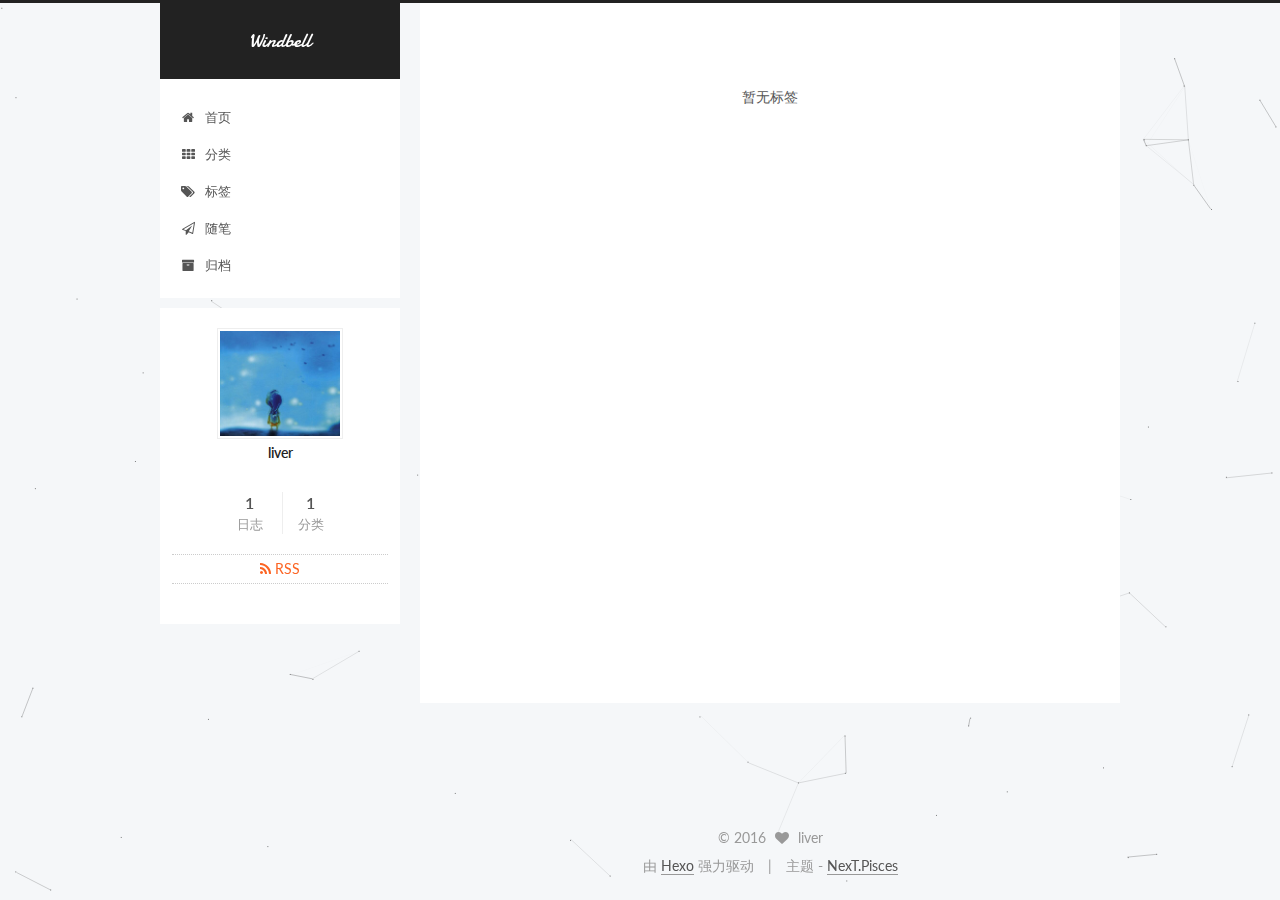
<file: tags/index.html>
<!doctype html>



  


<html class="theme-next pisces use-motion">
<head>
  <meta charset="UTF-8"/>
<meta http-equiv="X-UA-Compatible" content="IE=edge,chrome=1" />
<meta name="viewport" content="width=device-width, initial-scale=1, maximum-scale=1"/>



<meta http-equiv="Cache-Control" content="no-transform" />
<meta http-equiv="Cache-Control" content="no-siteapp" />












  
  
  <link href="/vendors/fancybox/source/jquery.fancybox.css?v=2.1.5" rel="stylesheet" type="text/css" />




  
  
  
  

  
    
    
  

  

  

  
    
      
    

    
  

  

  
    
    
    <link href="//fonts.googleapis.com/css?family=Lato:300,300italic,400,400italic,700,700italic|Damion:300,300italic,400,400italic,700,700italic&subset=latin,latin-ext" rel="stylesheet" type="text/css">
  






<link href="/vendors/font-awesome/css/font-awesome.min.css?v=4.4.0" rel="stylesheet" type="text/css" />

<link href="/css/main.css?v=5.0.2" rel="stylesheet" type="text/css" />


  <meta name="keywords" content="Hexo, NexT" />





  <link rel="alternate" href="/atom.xml" title="Windbell" type="application/atom+xml" />









<meta property="og:type" content="website">
<meta property="og:title" content="tags">
<meta property="og:url" content="https://littlewindbell.github.io/tags/index.html">
<meta property="og:site_name" content="Windbell">
<meta property="og:updated_time" content="2016-10-30T08:01:46.291Z">
<meta name="twitter:card" content="summary">
<meta name="twitter:title" content="tags">



<script type="text/javascript" id="hexo.configuration">
  var NexT = window.NexT || {};
  var CONFIG = {
    scheme: 'Pisces',
    sidebar: {"position":"left","display":"post"},
    fancybox: true,
    motion: true,
    duoshuo: {
      userId: '0',
      author: '博主'
    }
  };
</script>




  <link rel="canonical" href="https://littlewindbell.github.io/tags/"/>


  <title>
  

  
    标签 | Windbell
  
</title>
</head>

<body itemscope itemtype="//schema.org/WebPage" lang="zh-Hans">

  










  
  
    
  

  <div class="container one-collumn sidebar-position-left  ">
    <div class="headband"></div>

    <header id="header" class="header" itemscope itemtype="//schema.org/WPHeader">
      <div class="header-inner"><div class="site-meta ">
  

  <div class="custom-logo-site-title">
    <a href="/"  class="brand" rel="start">
      <span class="logo-line-before"><i></i></span>
      <span class="site-title">Windbell</span>
      <span class="logo-line-after"><i></i></span>
    </a>
  </div>
  <p class="site-subtitle"></p>
</div>

<div class="site-nav-toggle">
  <button>
    <span class="btn-bar"></span>
    <span class="btn-bar"></span>
    <span class="btn-bar"></span>
  </button>
</div>

<nav class="site-nav">
  

  
    <ul id="menu" class="menu">
      
        
        <li class="menu-item menu-item-home">
          <a href="/" rel="section">
            
              <i class="menu-item-icon fa fa-fw fa-home"></i> <br />
            
            首页
          </a>
        </li>
      
        
        <li class="menu-item menu-item-categories">
          <a href="/categories" rel="section">
            
              <i class="menu-item-icon fa fa-fw fa-th"></i> <br />
            
            分类
          </a>
        </li>
      
        
        <li class="menu-item menu-item-tags">
          <a href="/tags" rel="section">
            
              <i class="menu-item-icon fa fa-fw fa-tags"></i> <br />
            
            标签
          </a>
        </li>
      
        
        <li class="menu-item menu-item-essays">
          <a href="/essays" rel="section">
            
              <i class="menu-item-icon fa fa-fw fa-paper-plane-o"></i> <br />
            
            随笔
          </a>
        </li>
      
        
        <li class="menu-item menu-item-archives">
          <a href="/archives" rel="section">
            
              <i class="menu-item-icon fa fa-fw fa-archive"></i> <br />
            
            归档
          </a>
        </li>
      

      
    </ul>
  

  
</nav>

 </div>
    </header>

    <main id="main" class="main">
      <div class="main-inner">
        <div class="content-wrap">
          <div id="content" class="content">
            

  <div id="posts" class="posts-expand">
    
    
      <div class="tag-cloud">
        <div class="tag-cloud-title">
            暂无标签
        </div>
        <div class="tag-cloud-tags">
          
        </div>
      </div>
    
  </div>


          </div>
          


          
  <div class="comments" id="comments">
    
  </div>


        </div>
        
          
  
  <div class="sidebar-toggle">
    <div class="sidebar-toggle-line-wrap">
      <span class="sidebar-toggle-line sidebar-toggle-line-first"></span>
      <span class="sidebar-toggle-line sidebar-toggle-line-middle"></span>
      <span class="sidebar-toggle-line sidebar-toggle-line-last"></span>
    </div>
  </div>

  <aside id="sidebar" class="sidebar">
    <div class="sidebar-inner">

      

      

      <section class="site-overview sidebar-panel  sidebar-panel-active ">
        <div class="site-author motion-element" itemprop="author" itemscope itemtype="//schema.org/Person">
          <img class="site-author-image" itemprop="image"
               src="/images/liver.jpg"
               alt="liver" />
          <p class="site-author-name" itemprop="name">liver</p>
          <p class="site-description motion-element" itemprop="description"></p>
        </div>
        <nav class="site-state motion-element">
          <div class="site-state-item site-state-posts">
            <a href="/archives">
              <span class="site-state-item-count">1</span>
              <span class="site-state-item-name">日志</span>
            </a>
          </div>

          
            <div class="site-state-item site-state-categories">
              <a href="/categories">
                <span class="site-state-item-count">1</span>
                <span class="site-state-item-name">分类</span>
              </a>
            </div>
          

          

        </nav>

        
          <div class="feed-link motion-element">
            <a href="/atom.xml" rel="alternate">
              <i class="fa fa-rss"></i>
              RSS
            </a>
          </div>
        

        <div class="links-of-author motion-element">
          
        </div>

        
        

        
        

      </section>

      

    </div>
  </aside>


        
      </div>
    </main>

    <footer id="footer" class="footer">
      <div class="footer-inner">
        <div class="copyright" >
  
  &copy; 
  <span itemprop="copyrightYear">2016</span>
  <span class="with-love">
    <i class="fa fa-heart"></i>
  </span>
  <span class="author" itemprop="copyrightHolder">liver</span>
</div>

<div class="powered-by">
  由 <a class="theme-link" href="https://hexo.io">Hexo</a> 强力驱动
</div>

<div class="theme-info">
  主题 -
  <a class="theme-link" href="https://github.com/iissnan/hexo-theme-next">
    NexT.Pisces
  </a>
</div>

        

        
      </div>
    </footer>

    <div class="back-to-top">
      <i class="fa fa-arrow-up"></i>
    </div>
  </div>

  

<script type="text/javascript">
  if (Object.prototype.toString.call(window.Promise) !== '[object Function]') {
    window.Promise = null;
  }
</script>









  



  
  <script type="text/javascript" src="/vendors/jquery/index.js?v=2.1.3"></script>

  
  <script type="text/javascript" src="/vendors/fastclick/lib/fastclick.min.js?v=1.0.6"></script>

  
  <script type="text/javascript" src="/vendors/jquery_lazyload/jquery.lazyload.js?v=1.9.7"></script>

  
  <script type="text/javascript" src="/vendors/velocity/velocity.min.js?v=1.2.1"></script>

  
  <script type="text/javascript" src="/vendors/velocity/velocity.ui.min.js?v=1.2.1"></script>

  
  <script type="text/javascript" src="/vendors/fancybox/source/jquery.fancybox.pack.js?v=2.1.5"></script>


  


  <script type="text/javascript" src="/js/src/utils.js?v=5.0.2"></script>

  <script type="text/javascript" src="/js/src/motion.js?v=5.0.2"></script>



  
  


  <script type="text/javascript" src="/js/src/affix.js?v=5.0.2"></script>

  <script type="text/javascript" src="/js/src/schemes/pisces.js?v=5.0.2"></script>



  

  


  <script type="text/javascript" src="/js/src/bootstrap.js?v=5.0.2"></script>



  



  




  
  

  
  <script type="text/x-mathjax-config">
    MathJax.Hub.Config({
      tex2jax: {
        inlineMath: [ ['$','$'], ["\\(","\\)"]  ],
        processEscapes: true,
        skipTags: ['script', 'noscript', 'style', 'textarea', 'pre', 'code']
      }
    });
  </script>

  <script type="text/x-mathjax-config">
    MathJax.Hub.Queue(function() {
      var all = MathJax.Hub.getAllJax(), i;
      for (i=0; i < all.length; i += 1) {
        all[i].SourceElement().parentNode.className += ' has-jax';
      }
    });
  </script>
  <script type="text/javascript" src="//cdn.mathjax.org/mathjax/latest/MathJax.js?config=TeX-AMS-MML_HTMLorMML"></script>


  

  
  <script src="https://cdn1.lncld.net/static/js/av-core-mini-0.6.1.js"></script>
  <script>AV.initialize("x8LIWUwhqdkayb0hlGvpnzV9-gzGzoHsz", "aPAw4TekNcRMM2jnpycDHdqc");</script>
  <script>
    function showTime(Counter) {
      var query = new AV.Query(Counter);
      var entries = [];
      var $visitors = $(".leancloud_visitors");

      $visitors.each(function () {
        entries.push( $(this).attr("id").trim() );
      });

      query.containedIn('url', entries);
      query.find()
        .done(function (results) {
          var COUNT_CONTAINER_REF = '.leancloud-visitors-count';

          if (results.length === 0) {
            $visitors.find(COUNT_CONTAINER_REF).text(0);
            return;
          }

          for (var i = 0; i < results.length; i++) {
            var item = results[i];
            var url = item.get('url');
            var time = item.get('time');
            var element = document.getElementById(url);

            $(element).find(COUNT_CONTAINER_REF).text(time);
          }
          for(var i = 0; i < entries.length; i++) {
            var url = entries[i];
            var element = document.getElementById(url);
            var countSpan = $(element).find(COUNT_CONTAINER_REF);
            if( countSpan.text() == '') {
              countSpan.text(0);
            }
          }
        })
        .fail(function (object, error) {
          console.log("Error: " + error.code + " " + error.message);
        });
    }

    function addCount(Counter) {
      var $visitors = $(".leancloud_visitors");
      var url = $visitors.attr('id').trim();
      var title = $visitors.attr('data-flag-title').trim();
      var query = new AV.Query(Counter);

      query.equalTo("url", url);
      query.find({
        success: function(results) {
          if (results.length > 0) {
            var counter = results[0];
            counter.fetchWhenSave(true);
            counter.increment("time");
            counter.save(null, {
              success: function(counter) {
                var $element = $(document.getElementById(url));
                $element.find('.leancloud-visitors-count').text(counter.get('time'));
              },
              error: function(counter, error) {
                console.log('Failed to save Visitor num, with error message: ' + error.message);
              }
            });
          } else {
            var newcounter = new Counter();
            /* Set ACL */
            var acl = new AV.ACL();
            acl.setPublicReadAccess(true);
            acl.setPublicWriteAccess(true);
            newcounter.setACL(acl);
            /* End Set ACL */
            newcounter.set("title", title);
            newcounter.set("url", url);
            newcounter.set("time", 1);
            newcounter.save(null, {
              success: function(newcounter) {
                var $element = $(document.getElementById(url));
                $element.find('.leancloud-visitors-count').text(newcounter.get('time'));
              },
              error: function(newcounter, error) {
                console.log('Failed to create');
              }
            });
          }
        },
        error: function(error) {
          console.log('Error:' + error.code + " " + error.message);
        }
      });
    }

    $(function() {
      var Counter = AV.Object.extend("Counter");
      if ($('.leancloud_visitors').length == 1) {
        addCount(Counter);
      } else if ($('.post-title-link').length > 1) {
        showTime(Counter);
      }
    });
  </script>



  

  


   <script type="text/javascript" src="/js/src/particle.js"></script>

</body>
</html>
</file>
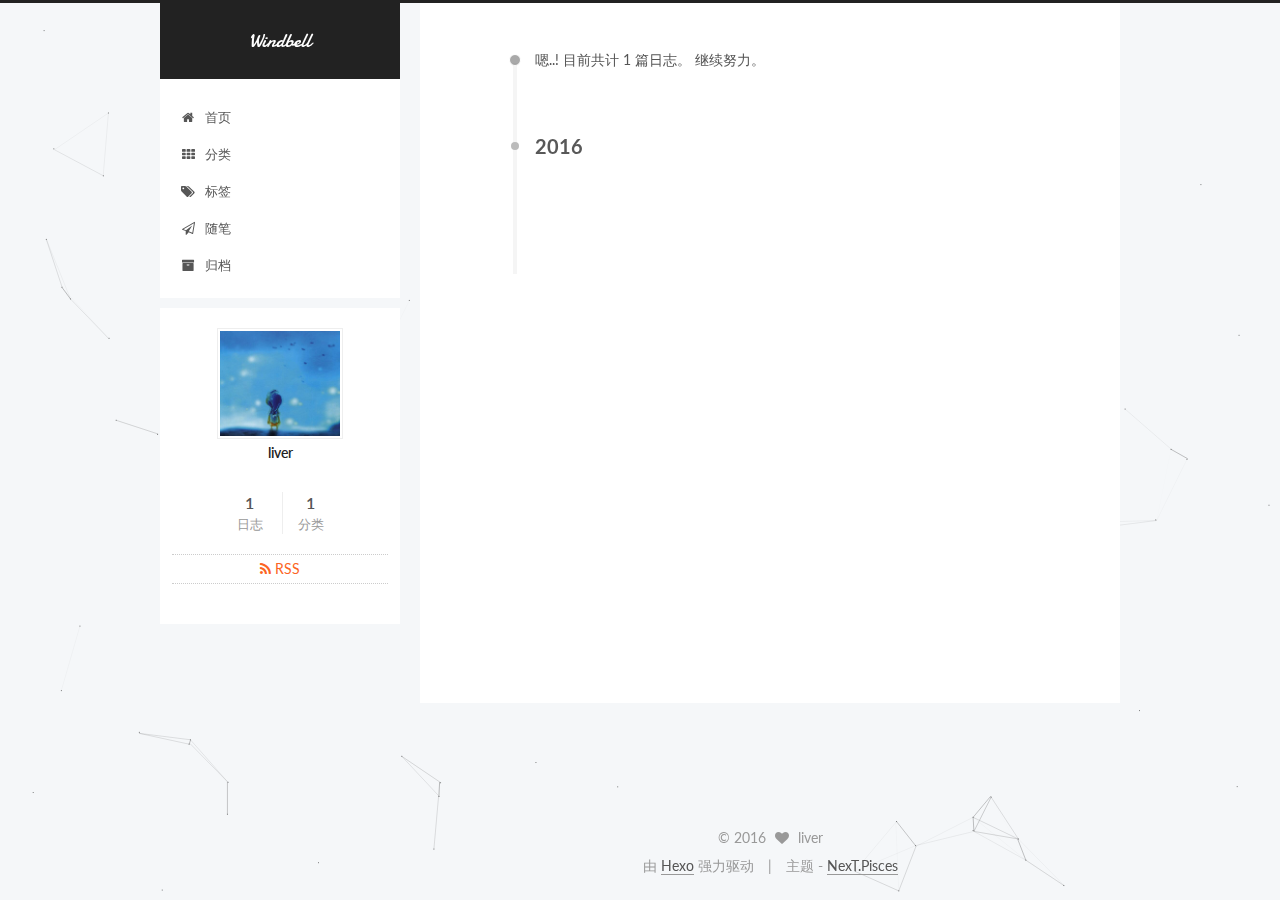
<file: archives/2016/index.html>
<!doctype html>



  


<html class="theme-next pisces use-motion">
<head>
  <meta charset="UTF-8"/>
<meta http-equiv="X-UA-Compatible" content="IE=edge,chrome=1" />
<meta name="viewport" content="width=device-width, initial-scale=1, maximum-scale=1"/>



<meta http-equiv="Cache-Control" content="no-transform" />
<meta http-equiv="Cache-Control" content="no-siteapp" />












  
  
  <link href="/vendors/fancybox/source/jquery.fancybox.css?v=2.1.5" rel="stylesheet" type="text/css" />




  
  
  
  

  
    
    
  

  

  

  
    
      
    

    
  

  

  
    
    
    <link href="//fonts.googleapis.com/css?family=Lato:300,300italic,400,400italic,700,700italic|Damion:300,300italic,400,400italic,700,700italic&subset=latin,latin-ext" rel="stylesheet" type="text/css">
  






<link href="/vendors/font-awesome/css/font-awesome.min.css?v=4.4.0" rel="stylesheet" type="text/css" />

<link href="/css/main.css?v=5.0.2" rel="stylesheet" type="text/css" />


  <meta name="keywords" content="Hexo, NexT" />





  <link rel="alternate" href="/atom.xml" title="Windbell" type="application/atom+xml" />









<meta property="og:type" content="website">
<meta property="og:title" content="Windbell">
<meta property="og:url" content="https://littlewindbell.github.io/archives/2016/index.html">
<meta property="og:site_name" content="Windbell">
<meta name="twitter:card" content="summary">
<meta name="twitter:title" content="Windbell">



<script type="text/javascript" id="hexo.configuration">
  var NexT = window.NexT || {};
  var CONFIG = {
    scheme: 'Pisces',
    sidebar: {"position":"left","display":"post"},
    fancybox: true,
    motion: true,
    duoshuo: {
      userId: '0',
      author: '博主'
    }
  };
</script>




  <link rel="canonical" href="https://littlewindbell.github.io/archives/2016/"/>


  <title> 归档 | Windbell </title>
</head>

<body itemscope itemtype="//schema.org/WebPage" lang="zh-Hans">

  










  
  
    
  

  <div class="container one-collumn sidebar-position-left  page-archive  ">
    <div class="headband"></div>

    <header id="header" class="header" itemscope itemtype="//schema.org/WPHeader">
      <div class="header-inner"><div class="site-meta ">
  

  <div class="custom-logo-site-title">
    <a href="/"  class="brand" rel="start">
      <span class="logo-line-before"><i></i></span>
      <span class="site-title">Windbell</span>
      <span class="logo-line-after"><i></i></span>
    </a>
  </div>
  <p class="site-subtitle"></p>
</div>

<div class="site-nav-toggle">
  <button>
    <span class="btn-bar"></span>
    <span class="btn-bar"></span>
    <span class="btn-bar"></span>
  </button>
</div>

<nav class="site-nav">
  

  
    <ul id="menu" class="menu">
      
        
        <li class="menu-item menu-item-home">
          <a href="/" rel="section">
            
              <i class="menu-item-icon fa fa-fw fa-home"></i> <br />
            
            首页
          </a>
        </li>
      
        
        <li class="menu-item menu-item-categories">
          <a href="/categories" rel="section">
            
              <i class="menu-item-icon fa fa-fw fa-th"></i> <br />
            
            分类
          </a>
        </li>
      
        
        <li class="menu-item menu-item-tags">
          <a href="/tags" rel="section">
            
              <i class="menu-item-icon fa fa-fw fa-tags"></i> <br />
            
            标签
          </a>
        </li>
      
        
        <li class="menu-item menu-item-essays">
          <a href="/essays" rel="section">
            
              <i class="menu-item-icon fa fa-fw fa-paper-plane-o"></i> <br />
            
            随笔
          </a>
        </li>
      
        
        <li class="menu-item menu-item-archives">
          <a href="/archives" rel="section">
            
              <i class="menu-item-icon fa fa-fw fa-archive"></i> <br />
            
            归档
          </a>
        </li>
      

      
    </ul>
  

  
</nav>

 </div>
    </header>

    <main id="main" class="main">
      <div class="main-inner">
        <div class="content-wrap">
          <div id="content" class="content">
            

  <section id="posts" class="posts-collapse">
    <span class="archive-move-on"></span>

    <span class="archive-page-counter">
      
      
      
        
      
      嗯..! 目前共计 1 篇日志。 继续努力。
    </span>

    

      
      
      

      
        
        <div class="collection-title">
          <h2 class="archive-year motion-element" id="archive-year-2016">2016</h2>
        </div>
      
      

      

  <article class="post post-type-normal" itemscope itemtype="//schema.org/Article">
    <header class="post-header">

      <h1 class="post-title">
        
            <a class="post-title-link" href="/2016/10/29/first/" itemprop="url">
              
                <span itemprop="name">first</span>
              
            </a>
        
      </h1>

      <div class="post-meta">
        <time class="post-time" itemprop="dateCreated"
              datetime="2016-10-29T23:13:35+08:00"
              content="2016-10-29" >
          10-29
        </time>
      </div>

    </header>
  </article>



    

  </section>

  



          </div>
          


          

        </div>
        
          
  
  <div class="sidebar-toggle">
    <div class="sidebar-toggle-line-wrap">
      <span class="sidebar-toggle-line sidebar-toggle-line-first"></span>
      <span class="sidebar-toggle-line sidebar-toggle-line-middle"></span>
      <span class="sidebar-toggle-line sidebar-toggle-line-last"></span>
    </div>
  </div>

  <aside id="sidebar" class="sidebar">
    <div class="sidebar-inner">

      

      

      <section class="site-overview sidebar-panel  sidebar-panel-active ">
        <div class="site-author motion-element" itemprop="author" itemscope itemtype="//schema.org/Person">
          <img class="site-author-image" itemprop="image"
               src="/images/liver.jpg"
               alt="liver" />
          <p class="site-author-name" itemprop="name">liver</p>
          <p class="site-description motion-element" itemprop="description"></p>
        </div>
        <nav class="site-state motion-element">
          <div class="site-state-item site-state-posts">
            <a href="/archives">
              <span class="site-state-item-count">1</span>
              <span class="site-state-item-name">日志</span>
            </a>
          </div>

          
            <div class="site-state-item site-state-categories">
              <a href="/categories">
                <span class="site-state-item-count">1</span>
                <span class="site-state-item-name">分类</span>
              </a>
            </div>
          

          

        </nav>

        
          <div class="feed-link motion-element">
            <a href="/atom.xml" rel="alternate">
              <i class="fa fa-rss"></i>
              RSS
            </a>
          </div>
        

        <div class="links-of-author motion-element">
          
        </div>

        
        

        
        

      </section>

      

    </div>
  </aside>


        
      </div>
    </main>

    <footer id="footer" class="footer">
      <div class="footer-inner">
        <div class="copyright" >
  
  &copy; 
  <span itemprop="copyrightYear">2016</span>
  <span class="with-love">
    <i class="fa fa-heart"></i>
  </span>
  <span class="author" itemprop="copyrightHolder">liver</span>
</div>

<div class="powered-by">
  由 <a class="theme-link" href="https://hexo.io">Hexo</a> 强力驱动
</div>

<div class="theme-info">
  主题 -
  <a class="theme-link" href="https://github.com/iissnan/hexo-theme-next">
    NexT.Pisces
  </a>
</div>

        

        
      </div>
    </footer>

    <div class="back-to-top">
      <i class="fa fa-arrow-up"></i>
    </div>
  </div>

  

<script type="text/javascript">
  if (Object.prototype.toString.call(window.Promise) !== '[object Function]') {
    window.Promise = null;
  }
</script>









  



  
  <script type="text/javascript" src="/vendors/jquery/index.js?v=2.1.3"></script>

  
  <script type="text/javascript" src="/vendors/fastclick/lib/fastclick.min.js?v=1.0.6"></script>

  
  <script type="text/javascript" src="/vendors/jquery_lazyload/jquery.lazyload.js?v=1.9.7"></script>

  
  <script type="text/javascript" src="/vendors/velocity/velocity.min.js?v=1.2.1"></script>

  
  <script type="text/javascript" src="/vendors/velocity/velocity.ui.min.js?v=1.2.1"></script>

  
  <script type="text/javascript" src="/vendors/fancybox/source/jquery.fancybox.pack.js?v=2.1.5"></script>


  


  <script type="text/javascript" src="/js/src/utils.js?v=5.0.2"></script>

  <script type="text/javascript" src="/js/src/motion.js?v=5.0.2"></script>



  
  


  <script type="text/javascript" src="/js/src/affix.js?v=5.0.2"></script>

  <script type="text/javascript" src="/js/src/schemes/pisces.js?v=5.0.2"></script>



  
  
    <script type="text/javascript" id="motion.page.archive">
      $('.archive-year').velocity('transition.slideLeftIn');
    </script>
  


  


  <script type="text/javascript" src="/js/src/bootstrap.js?v=5.0.2"></script>



  



  




  
  

  
  <script type="text/x-mathjax-config">
    MathJax.Hub.Config({
      tex2jax: {
        inlineMath: [ ['$','$'], ["\\(","\\)"]  ],
        processEscapes: true,
        skipTags: ['script', 'noscript', 'style', 'textarea', 'pre', 'code']
      }
    });
  </script>

  <script type="text/x-mathjax-config">
    MathJax.Hub.Queue(function() {
      var all = MathJax.Hub.getAllJax(), i;
      for (i=0; i < all.length; i += 1) {
        all[i].SourceElement().parentNode.className += ' has-jax';
      }
    });
  </script>
  <script type="text/javascript" src="//cdn.mathjax.org/mathjax/latest/MathJax.js?config=TeX-AMS-MML_HTMLorMML"></script>


  

  
  <script src="https://cdn1.lncld.net/static/js/av-core-mini-0.6.1.js"></script>
  <script>AV.initialize("x8LIWUwhqdkayb0hlGvpnzV9-gzGzoHsz", "aPAw4TekNcRMM2jnpycDHdqc");</script>
  <script>
    function showTime(Counter) {
      var query = new AV.Query(Counter);
      var entries = [];
      var $visitors = $(".leancloud_visitors");

      $visitors.each(function () {
        entries.push( $(this).attr("id").trim() );
      });

      query.containedIn('url', entries);
      query.find()
        .done(function (results) {
          var COUNT_CONTAINER_REF = '.leancloud-visitors-count';

          if (results.length === 0) {
            $visitors.find(COUNT_CONTAINER_REF).text(0);
            return;
          }

          for (var i = 0; i < results.length; i++) {
            var item = results[i];
            var url = item.get('url');
            var time = item.get('time');
            var element = document.getElementById(url);

            $(element).find(COUNT_CONTAINER_REF).text(time);
          }
          for(var i = 0; i < entries.length; i++) {
            var url = entries[i];
            var element = document.getElementById(url);
            var countSpan = $(element).find(COUNT_CONTAINER_REF);
            if( countSpan.text() == '') {
              countSpan.text(0);
            }
          }
        })
        .fail(function (object, error) {
          console.log("Error: " + error.code + " " + error.message);
        });
    }

    function addCount(Counter) {
      var $visitors = $(".leancloud_visitors");
      var url = $visitors.attr('id').trim();
      var title = $visitors.attr('data-flag-title').trim();
      var query = new AV.Query(Counter);

      query.equalTo("url", url);
      query.find({
        success: function(results) {
          if (results.length > 0) {
            var counter = results[0];
            counter.fetchWhenSave(true);
            counter.increment("time");
            counter.save(null, {
              success: function(counter) {
                var $element = $(document.getElementById(url));
                $element.find('.leancloud-visitors-count').text(counter.get('time'));
              },
              error: function(counter, error) {
                console.log('Failed to save Visitor num, with error message: ' + error.message);
              }
            });
          } else {
            var newcounter = new Counter();
            /* Set ACL */
            var acl = new AV.ACL();
            acl.setPublicReadAccess(true);
            acl.setPublicWriteAccess(true);
            newcounter.setACL(acl);
            /* End Set ACL */
            newcounter.set("title", title);
            newcounter.set("url", url);
            newcounter.set("time", 1);
            newcounter.save(null, {
              success: function(newcounter) {
                var $element = $(document.getElementById(url));
                $element.find('.leancloud-visitors-count').text(newcounter.get('time'));
              },
              error: function(newcounter, error) {
                console.log('Failed to create');
              }
            });
          }
        },
        error: function(error) {
          console.log('Error:' + error.code + " " + error.message);
        }
      });
    }

    $(function() {
      var Counter = AV.Object.extend("Counter");
      if ($('.leancloud_visitors').length == 1) {
        addCount(Counter);
      } else if ($('.post-title-link').length > 1) {
        showTime(Counter);
      }
    });
  </script>



  

  


   <script type="text/javascript" src="/js/src/particle.js"></script>

</body>
</html>
</file>
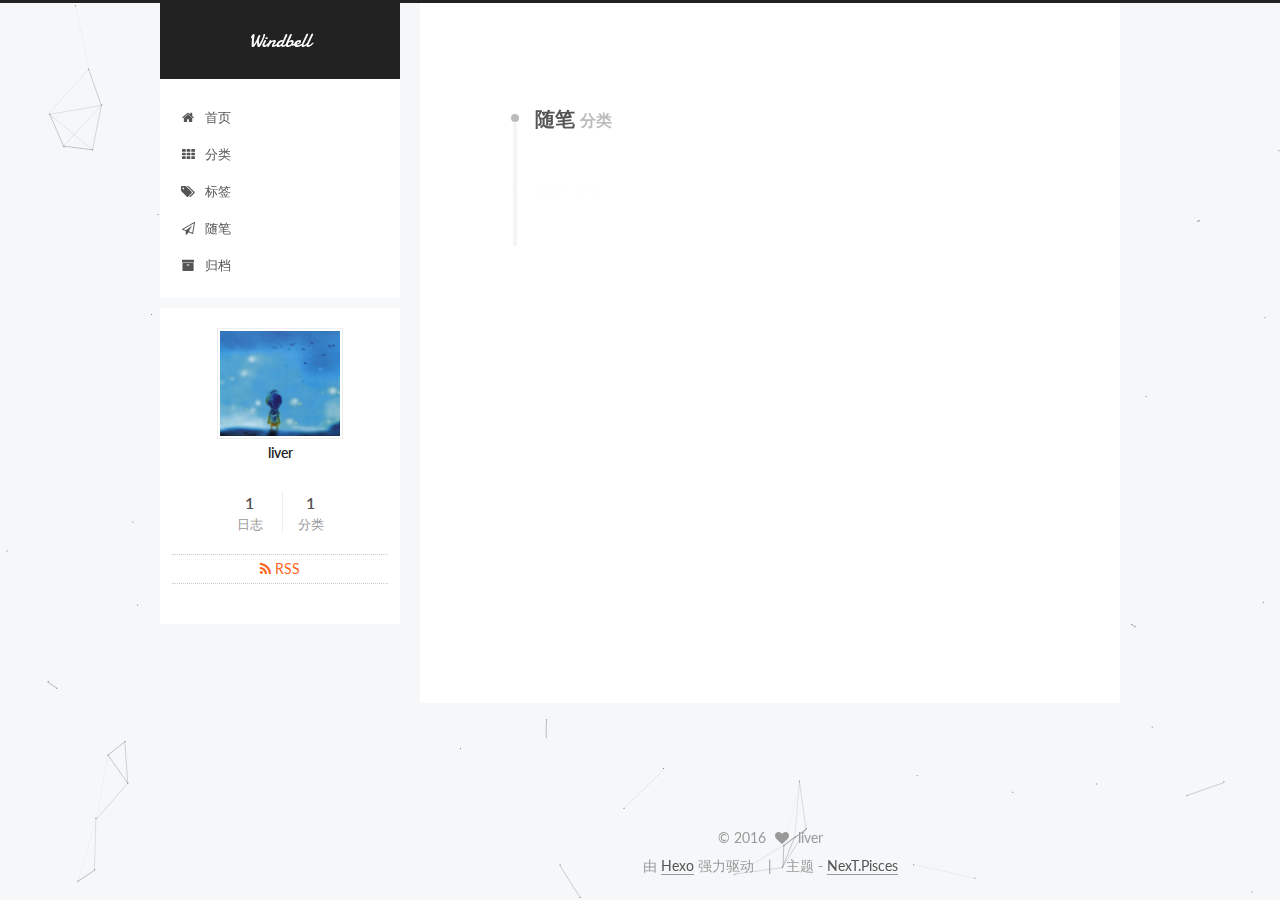
<file: categories/随笔/index.html>
<!doctype html>



  


<html class="theme-next pisces use-motion">
<head>
  <meta charset="UTF-8"/>
<meta http-equiv="X-UA-Compatible" content="IE=edge,chrome=1" />
<meta name="viewport" content="width=device-width, initial-scale=1, maximum-scale=1"/>



<meta http-equiv="Cache-Control" content="no-transform" />
<meta http-equiv="Cache-Control" content="no-siteapp" />












  
  
  <link href="/vendors/fancybox/source/jquery.fancybox.css?v=2.1.5" rel="stylesheet" type="text/css" />




  
  
  
  

  
    
    
  

  

  

  
    
      
    

    
  

  

  
    
    
    <link href="//fonts.googleapis.com/css?family=Lato:300,300italic,400,400italic,700,700italic|Damion:300,300italic,400,400italic,700,700italic&subset=latin,latin-ext" rel="stylesheet" type="text/css">
  






<link href="/vendors/font-awesome/css/font-awesome.min.css?v=4.4.0" rel="stylesheet" type="text/css" />

<link href="/css/main.css?v=5.0.2" rel="stylesheet" type="text/css" />


  <meta name="keywords" content="Hexo, NexT" />





  <link rel="alternate" href="/atom.xml" title="Windbell" type="application/atom+xml" />









<meta property="og:type" content="website">
<meta property="og:title" content="Windbell">
<meta property="og:url" content="https://littlewindbell.github.io/categories/随笔/index.html">
<meta property="og:site_name" content="Windbell">
<meta name="twitter:card" content="summary">
<meta name="twitter:title" content="Windbell">



<script type="text/javascript" id="hexo.configuration">
  var NexT = window.NexT || {};
  var CONFIG = {
    scheme: 'Pisces',
    sidebar: {"position":"left","display":"post"},
    fancybox: true,
    motion: true,
    duoshuo: {
      userId: '0',
      author: '博主'
    }
  };
</script>




  <link rel="canonical" href="https://littlewindbell.github.io/categories/随笔/"/>


  <title> 分类: 随笔 | Windbell </title>
</head>

<body itemscope itemtype="//schema.org/WebPage" lang="zh-Hans">

  










  
  
    
  

  <div class="container one-collumn sidebar-position-left  ">
    <div class="headband"></div>

    <header id="header" class="header" itemscope itemtype="//schema.org/WPHeader">
      <div class="header-inner"><div class="site-meta ">
  

  <div class="custom-logo-site-title">
    <a href="/"  class="brand" rel="start">
      <span class="logo-line-before"><i></i></span>
      <span class="site-title">Windbell</span>
      <span class="logo-line-after"><i></i></span>
    </a>
  </div>
  <p class="site-subtitle"></p>
</div>

<div class="site-nav-toggle">
  <button>
    <span class="btn-bar"></span>
    <span class="btn-bar"></span>
    <span class="btn-bar"></span>
  </button>
</div>

<nav class="site-nav">
  

  
    <ul id="menu" class="menu">
      
        
        <li class="menu-item menu-item-home">
          <a href="/" rel="section">
            
              <i class="menu-item-icon fa fa-fw fa-home"></i> <br />
            
            首页
          </a>
        </li>
      
        
        <li class="menu-item menu-item-categories">
          <a href="/categories" rel="section">
            
              <i class="menu-item-icon fa fa-fw fa-th"></i> <br />
            
            分类
          </a>
        </li>
      
        
        <li class="menu-item menu-item-tags">
          <a href="/tags" rel="section">
            
              <i class="menu-item-icon fa fa-fw fa-tags"></i> <br />
            
            标签
          </a>
        </li>
      
        
        <li class="menu-item menu-item-essays">
          <a href="/essays" rel="section">
            
              <i class="menu-item-icon fa fa-fw fa-paper-plane-o"></i> <br />
            
            随笔
          </a>
        </li>
      
        
        <li class="menu-item menu-item-archives">
          <a href="/archives" rel="section">
            
              <i class="menu-item-icon fa fa-fw fa-archive"></i> <br />
            
            归档
          </a>
        </li>
      

      
    </ul>
  

  
</nav>

 </div>
    </header>

    <main id="main" class="main">
      <div class="main-inner">
        <div class="content-wrap">
          <div id="content" class="content">
            

  <section id="posts" class="posts-collapse">
    <div class="collection-title">
      <h2 >
        随笔
        <small>分类</small>
      </h2>
    </div>

    
      

  <article class="post post-type-normal" itemscope itemtype="//schema.org/Article">
    <header class="post-header">

      <h1 class="post-title">
        
            <a class="post-title-link" href="/2016/10/29/first/" itemprop="url">
              
                <span itemprop="name">first</span>
              
            </a>
        
      </h1>

      <div class="post-meta">
        <time class="post-time" itemprop="dateCreated"
              datetime="2016-10-29T23:13:35+08:00"
              content="2016-10-29" >
          10-29
        </time>
      </div>

    </header>
  </article>


    
  </section>

  



          </div>
          


          

        </div>
        
          
  
  <div class="sidebar-toggle">
    <div class="sidebar-toggle-line-wrap">
      <span class="sidebar-toggle-line sidebar-toggle-line-first"></span>
      <span class="sidebar-toggle-line sidebar-toggle-line-middle"></span>
      <span class="sidebar-toggle-line sidebar-toggle-line-last"></span>
    </div>
  </div>

  <aside id="sidebar" class="sidebar">
    <div class="sidebar-inner">

      

      

      <section class="site-overview sidebar-panel  sidebar-panel-active ">
        <div class="site-author motion-element" itemprop="author" itemscope itemtype="//schema.org/Person">
          <img class="site-author-image" itemprop="image"
               src="/images/liver.jpg"
               alt="liver" />
          <p class="site-author-name" itemprop="name">liver</p>
          <p class="site-description motion-element" itemprop="description"></p>
        </div>
        <nav class="site-state motion-element">
          <div class="site-state-item site-state-posts">
            <a href="/archives">
              <span class="site-state-item-count">1</span>
              <span class="site-state-item-name">日志</span>
            </a>
          </div>

          
            <div class="site-state-item site-state-categories">
              <a href="/categories">
                <span class="site-state-item-count">1</span>
                <span class="site-state-item-name">分类</span>
              </a>
            </div>
          

          

        </nav>

        
          <div class="feed-link motion-element">
            <a href="/atom.xml" rel="alternate">
              <i class="fa fa-rss"></i>
              RSS
            </a>
          </div>
        

        <div class="links-of-author motion-element">
          
        </div>

        
        

        
        

      </section>

      

    </div>
  </aside>


        
      </div>
    </main>

    <footer id="footer" class="footer">
      <div class="footer-inner">
        <div class="copyright" >
  
  &copy; 
  <span itemprop="copyrightYear">2016</span>
  <span class="with-love">
    <i class="fa fa-heart"></i>
  </span>
  <span class="author" itemprop="copyrightHolder">liver</span>
</div>

<div class="powered-by">
  由 <a class="theme-link" href="https://hexo.io">Hexo</a> 强力驱动
</div>

<div class="theme-info">
  主题 -
  <a class="theme-link" href="https://github.com/iissnan/hexo-theme-next">
    NexT.Pisces
  </a>
</div>

        

        
      </div>
    </footer>

    <div class="back-to-top">
      <i class="fa fa-arrow-up"></i>
    </div>
  </div>

  

<script type="text/javascript">
  if (Object.prototype.toString.call(window.Promise) !== '[object Function]') {
    window.Promise = null;
  }
</script>









  



  
  <script type="text/javascript" src="/vendors/jquery/index.js?v=2.1.3"></script>

  
  <script type="text/javascript" src="/vendors/fastclick/lib/fastclick.min.js?v=1.0.6"></script>

  
  <script type="text/javascript" src="/vendors/jquery_lazyload/jquery.lazyload.js?v=1.9.7"></script>

  
  <script type="text/javascript" src="/vendors/velocity/velocity.min.js?v=1.2.1"></script>

  
  <script type="text/javascript" src="/vendors/velocity/velocity.ui.min.js?v=1.2.1"></script>

  
  <script type="text/javascript" src="/vendors/fancybox/source/jquery.fancybox.pack.js?v=2.1.5"></script>


  


  <script type="text/javascript" src="/js/src/utils.js?v=5.0.2"></script>

  <script type="text/javascript" src="/js/src/motion.js?v=5.0.2"></script>



  
  


  <script type="text/javascript" src="/js/src/affix.js?v=5.0.2"></script>

  <script type="text/javascript" src="/js/src/schemes/pisces.js?v=5.0.2"></script>



  

  


  <script type="text/javascript" src="/js/src/bootstrap.js?v=5.0.2"></script>



  



  




  
  

  
  <script type="text/x-mathjax-config">
    MathJax.Hub.Config({
      tex2jax: {
        inlineMath: [ ['$','$'], ["\\(","\\)"]  ],
        processEscapes: true,
        skipTags: ['script', 'noscript', 'style', 'textarea', 'pre', 'code']
      }
    });
  </script>

  <script type="text/x-mathjax-config">
    MathJax.Hub.Queue(function() {
      var all = MathJax.Hub.getAllJax(), i;
      for (i=0; i < all.length; i += 1) {
        all[i].SourceElement().parentNode.className += ' has-jax';
      }
    });
  </script>
  <script type="text/javascript" src="//cdn.mathjax.org/mathjax/latest/MathJax.js?config=TeX-AMS-MML_HTMLorMML"></script>


  

  
  <script src="https://cdn1.lncld.net/static/js/av-core-mini-0.6.1.js"></script>
  <script>AV.initialize("x8LIWUwhqdkayb0hlGvpnzV9-gzGzoHsz", "aPAw4TekNcRMM2jnpycDHdqc");</script>
  <script>
    function showTime(Counter) {
      var query = new AV.Query(Counter);
      var entries = [];
      var $visitors = $(".leancloud_visitors");

      $visitors.each(function () {
        entries.push( $(this).attr("id").trim() );
      });

      query.containedIn('url', entries);
      query.find()
        .done(function (results) {
          var COUNT_CONTAINER_REF = '.leancloud-visitors-count';

          if (results.length === 0) {
            $visitors.find(COUNT_CONTAINER_REF).text(0);
            return;
          }

          for (var i = 0; i < results.length; i++) {
            var item = results[i];
            var url = item.get('url');
            var time = item.get('time');
            var element = document.getElementById(url);

            $(element).find(COUNT_CONTAINER_REF).text(time);
          }
          for(var i = 0; i < entries.length; i++) {
            var url = entries[i];
            var element = document.getElementById(url);
            var countSpan = $(element).find(COUNT_CONTAINER_REF);
            if( countSpan.text() == '') {
              countSpan.text(0);
            }
          }
        })
        .fail(function (object, error) {
          console.log("Error: " + error.code + " " + error.message);
        });
    }

    function addCount(Counter) {
      var $visitors = $(".leancloud_visitors");
      var url = $visitors.attr('id').trim();
      var title = $visitors.attr('data-flag-title').trim();
      var query = new AV.Query(Counter);

      query.equalTo("url", url);
      query.find({
        success: function(results) {
          if (results.length > 0) {
            var counter = results[0];
            counter.fetchWhenSave(true);
            counter.increment("time");
            counter.save(null, {
              success: function(counter) {
                var $element = $(document.getElementById(url));
                $element.find('.leancloud-visitors-count').text(counter.get('time'));
              },
              error: function(counter, error) {
                console.log('Failed to save Visitor num, with error message: ' + error.message);
              }
            });
          } else {
            var newcounter = new Counter();
            /* Set ACL */
            var acl = new AV.ACL();
            acl.setPublicReadAccess(true);
            acl.setPublicWriteAccess(true);
            newcounter.setACL(acl);
            /* End Set ACL */
            newcounter.set("title", title);
            newcounter.set("url", url);
            newcounter.set("time", 1);
            newcounter.save(null, {
              success: function(newcounter) {
                var $element = $(document.getElementById(url));
                $element.find('.leancloud-visitors-count').text(newcounter.get('time'));
              },
              error: function(newcounter, error) {
                console.log('Failed to create');
              }
            });
          }
        },
        error: function(error) {
          console.log('Error:' + error.code + " " + error.message);
        }
      });
    }

    $(function() {
      var Counter = AV.Object.extend("Counter");
      if ($('.leancloud_visitors').length == 1) {
        addCount(Counter);
      } else if ($('.post-title-link').length > 1) {
        showTime(Counter);
      }
    });
  </script>



  

  


   <script type="text/javascript" src="/js/src/particle.js"></script>

</body>
</html>
</file>
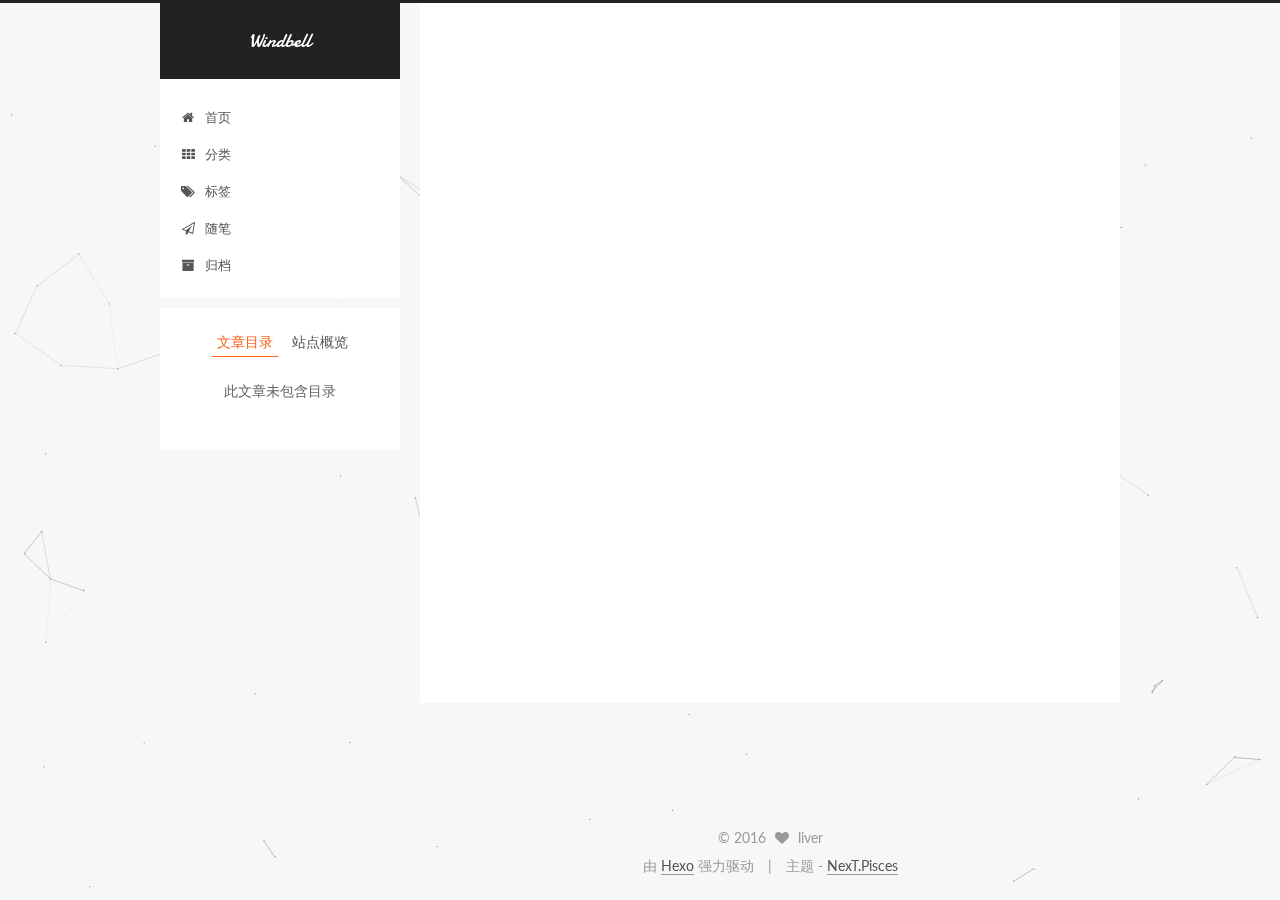
<file: 2016/10/29/first/index.html>
<!doctype html>



  


<html class="theme-next pisces use-motion">
<head>
  <meta charset="UTF-8"/>
<meta http-equiv="X-UA-Compatible" content="IE=edge,chrome=1" />
<meta name="viewport" content="width=device-width, initial-scale=1, maximum-scale=1"/>



<meta http-equiv="Cache-Control" content="no-transform" />
<meta http-equiv="Cache-Control" content="no-siteapp" />












  
  
  <link href="/vendors/fancybox/source/jquery.fancybox.css?v=2.1.5" rel="stylesheet" type="text/css" />




  
  
  
  

  
    
    
  

  

  

  
    
      
    

    
  

  

  
    
    
    <link href="//fonts.googleapis.com/css?family=Lato:300,300italic,400,400italic,700,700italic|Damion:300,300italic,400,400italic,700,700italic&subset=latin,latin-ext" rel="stylesheet" type="text/css">
  






<link href="/vendors/font-awesome/css/font-awesome.min.css?v=4.4.0" rel="stylesheet" type="text/css" />

<link href="/css/main.css?v=5.0.2" rel="stylesheet" type="text/css" />


  <meta name="keywords" content="Hexo, NexT" />





  <link rel="alternate" href="/atom.xml" title="Windbell" type="application/atom+xml" />









<meta name="description" content="7777777777">
<meta property="og:type" content="article">
<meta property="og:title" content="first">
<meta property="og:url" content="https://littlewindbell.github.io/2016/10/29/first/index.html">
<meta property="og:site_name" content="Windbell">
<meta property="og:description" content="7777777777">
<meta property="og:updated_time" content="2016-10-30T08:09:38.035Z">
<meta name="twitter:card" content="summary">
<meta name="twitter:title" content="first">
<meta name="twitter:description" content="7777777777">



<script type="text/javascript" id="hexo.configuration">
  var NexT = window.NexT || {};
  var CONFIG = {
    scheme: 'Pisces',
    sidebar: {"position":"left","display":"post"},
    fancybox: true,
    motion: true,
    duoshuo: {
      userId: '0',
      author: '博主'
    }
  };
</script>




  <link rel="canonical" href="https://littlewindbell.github.io/2016/10/29/first/"/>


  <title> first | Windbell </title>
</head>

<body itemscope itemtype="//schema.org/WebPage" lang="zh-Hans">

  










  
  
    
  

  <div class="container one-collumn sidebar-position-left page-post-detail ">
    <div class="headband"></div>

    <header id="header" class="header" itemscope itemtype="//schema.org/WPHeader">
      <div class="header-inner"><div class="site-meta ">
  

  <div class="custom-logo-site-title">
    <a href="/"  class="brand" rel="start">
      <span class="logo-line-before"><i></i></span>
      <span class="site-title">Windbell</span>
      <span class="logo-line-after"><i></i></span>
    </a>
  </div>
  <p class="site-subtitle"></p>
</div>

<div class="site-nav-toggle">
  <button>
    <span class="btn-bar"></span>
    <span class="btn-bar"></span>
    <span class="btn-bar"></span>
  </button>
</div>

<nav class="site-nav">
  

  
    <ul id="menu" class="menu">
      
        
        <li class="menu-item menu-item-home">
          <a href="/" rel="section">
            
              <i class="menu-item-icon fa fa-fw fa-home"></i> <br />
            
            首页
          </a>
        </li>
      
        
        <li class="menu-item menu-item-categories">
          <a href="/categories" rel="section">
            
              <i class="menu-item-icon fa fa-fw fa-th"></i> <br />
            
            分类
          </a>
        </li>
      
        
        <li class="menu-item menu-item-tags">
          <a href="/tags" rel="section">
            
              <i class="menu-item-icon fa fa-fw fa-tags"></i> <br />
            
            标签
          </a>
        </li>
      
        
        <li class="menu-item menu-item-essays">
          <a href="/essays" rel="section">
            
              <i class="menu-item-icon fa fa-fw fa-paper-plane-o"></i> <br />
            
            随笔
          </a>
        </li>
      
        
        <li class="menu-item menu-item-archives">
          <a href="/archives" rel="section">
            
              <i class="menu-item-icon fa fa-fw fa-archive"></i> <br />
            
            归档
          </a>
        </li>
      

      
    </ul>
  

  
</nav>

 </div>
    </header>

    <main id="main" class="main">
      <div class="main-inner">
        <div class="content-wrap">
          <div id="content" class="content">
            

  <div id="posts" class="posts-expand">
    

  
  

  
  
  

  <article class="post post-type-normal " itemscope itemtype="//schema.org/Article">

    
      <header class="post-header">

        
        
          <h1 class="post-title" itemprop="name headline">
            
            
              
                first
              
            
          </h1>
        

        <div class="post-meta">
          <span class="post-time">
            <span class="post-meta-item-icon">
              <i class="fa fa-calendar-o"></i>
            </span>
            <span class="post-meta-item-text">发表于</span>
            <time itemprop="dateCreated" datetime="2016-10-29T23:13:35+08:00" content="2016-10-29">
              2016-10-29
            </time>
          </span>

          
            <span class="post-category" >
              &nbsp; | &nbsp;
              <span class="post-meta-item-icon">
                <i class="fa fa-folder-o"></i>
              </span>
              <span class="post-meta-item-text">分类于</span>
              
                <span itemprop="about" itemscope itemtype="https://schema.org/Thing">
                  <a href="/categories/随笔/" itemprop="url" rel="index">
                    <span itemprop="name">随笔</span>
                  </a>
                </span>

                
                

              
            </span>
          

          
            
          

          

          
          
             <span id="/2016/10/29/first/" class="leancloud_visitors" data-flag-title="first">
               &nbsp; | &nbsp;
               <span class="post-meta-item-icon">
                 <i class="fa fa-eye"></i>
               </span>
               <span class="post-meta-item-text">阅读次数 </span>
               <span class="leancloud-visitors-count"></span>
              </span>
          

          
        </div>
      </header>
    


    <div class="post-body" itemprop="articleBody">

      
      

      
        <p>7777777777</p>

      
    </div>

    <div>
      
        

      
    </div>

    <div>
      
        

      
    </div>

    <footer class="post-footer">
      

      

      
      
    </footer>
  </article>



    <div class="post-spread">
      
    </div>
  </div>


          </div>
          


          
  <div class="comments" id="comments">
    
  </div>


        </div>
        
          
  
  <div class="sidebar-toggle">
    <div class="sidebar-toggle-line-wrap">
      <span class="sidebar-toggle-line sidebar-toggle-line-first"></span>
      <span class="sidebar-toggle-line sidebar-toggle-line-middle"></span>
      <span class="sidebar-toggle-line sidebar-toggle-line-last"></span>
    </div>
  </div>

  <aside id="sidebar" class="sidebar">
    <div class="sidebar-inner">

      

      
        <ul class="sidebar-nav motion-element">
          <li class="sidebar-nav-toc sidebar-nav-active" data-target="post-toc-wrap" >
            文章目录
          </li>
          <li class="sidebar-nav-overview" data-target="site-overview">
            站点概览
          </li>
        </ul>
      

      <section class="site-overview sidebar-panel ">
        <div class="site-author motion-element" itemprop="author" itemscope itemtype="//schema.org/Person">
          <img class="site-author-image" itemprop="image"
               src="/images/liver.jpg"
               alt="liver" />
          <p class="site-author-name" itemprop="name">liver</p>
          <p class="site-description motion-element" itemprop="description"></p>
        </div>
        <nav class="site-state motion-element">
          <div class="site-state-item site-state-posts">
            <a href="/archives">
              <span class="site-state-item-count">1</span>
              <span class="site-state-item-name">日志</span>
            </a>
          </div>

          
            <div class="site-state-item site-state-categories">
              <a href="/categories">
                <span class="site-state-item-count">1</span>
                <span class="site-state-item-name">分类</span>
              </a>
            </div>
          

          

        </nav>

        
          <div class="feed-link motion-element">
            <a href="/atom.xml" rel="alternate">
              <i class="fa fa-rss"></i>
              RSS
            </a>
          </div>
        

        <div class="links-of-author motion-element">
          
        </div>

        
        

        
        

      </section>

      
        <section class="post-toc-wrap motion-element sidebar-panel sidebar-panel-active">
          <div class="post-toc">
            
              
            
            
              <p class="post-toc-empty">此文章未包含目录</p>
            
          </div>
        </section>
      

    </div>
  </aside>


        
      </div>
    </main>

    <footer id="footer" class="footer">
      <div class="footer-inner">
        <div class="copyright" >
  
  &copy; 
  <span itemprop="copyrightYear">2016</span>
  <span class="with-love">
    <i class="fa fa-heart"></i>
  </span>
  <span class="author" itemprop="copyrightHolder">liver</span>
</div>

<div class="powered-by">
  由 <a class="theme-link" href="https://hexo.io">Hexo</a> 强力驱动
</div>

<div class="theme-info">
  主题 -
  <a class="theme-link" href="https://github.com/iissnan/hexo-theme-next">
    NexT.Pisces
  </a>
</div>

        

        
      </div>
    </footer>

    <div class="back-to-top">
      <i class="fa fa-arrow-up"></i>
    </div>
  </div>

  

<script type="text/javascript">
  if (Object.prototype.toString.call(window.Promise) !== '[object Function]') {
    window.Promise = null;
  }
</script>









  



  
  <script type="text/javascript" src="/vendors/jquery/index.js?v=2.1.3"></script>

  
  <script type="text/javascript" src="/vendors/fastclick/lib/fastclick.min.js?v=1.0.6"></script>

  
  <script type="text/javascript" src="/vendors/jquery_lazyload/jquery.lazyload.js?v=1.9.7"></script>

  
  <script type="text/javascript" src="/vendors/velocity/velocity.min.js?v=1.2.1"></script>

  
  <script type="text/javascript" src="/vendors/velocity/velocity.ui.min.js?v=1.2.1"></script>

  
  <script type="text/javascript" src="/vendors/fancybox/source/jquery.fancybox.pack.js?v=2.1.5"></script>


  


  <script type="text/javascript" src="/js/src/utils.js?v=5.0.2"></script>

  <script type="text/javascript" src="/js/src/motion.js?v=5.0.2"></script>



  
  


  <script type="text/javascript" src="/js/src/affix.js?v=5.0.2"></script>

  <script type="text/javascript" src="/js/src/schemes/pisces.js?v=5.0.2"></script>



  
  <script type="text/javascript" src="/js/src/scrollspy.js?v=5.0.2"></script>
<script type="text/javascript" src="/js/src/post-details.js?v=5.0.2"></script>



  


  <script type="text/javascript" src="/js/src/bootstrap.js?v=5.0.2"></script>



  



  




  
  

  
  <script type="text/x-mathjax-config">
    MathJax.Hub.Config({
      tex2jax: {
        inlineMath: [ ['$','$'], ["\\(","\\)"]  ],
        processEscapes: true,
        skipTags: ['script', 'noscript', 'style', 'textarea', 'pre', 'code']
      }
    });
  </script>

  <script type="text/x-mathjax-config">
    MathJax.Hub.Queue(function() {
      var all = MathJax.Hub.getAllJax(), i;
      for (i=0; i < all.length; i += 1) {
        all[i].SourceElement().parentNode.className += ' has-jax';
      }
    });
  </script>
  <script type="text/javascript" src="//cdn.mathjax.org/mathjax/latest/MathJax.js?config=TeX-AMS-MML_HTMLorMML"></script>


  

  
  <script src="https://cdn1.lncld.net/static/js/av-core-mini-0.6.1.js"></script>
  <script>AV.initialize("x8LIWUwhqdkayb0hlGvpnzV9-gzGzoHsz", "aPAw4TekNcRMM2jnpycDHdqc");</script>
  <script>
    function showTime(Counter) {
      var query = new AV.Query(Counter);
      var entries = [];
      var $visitors = $(".leancloud_visitors");

      $visitors.each(function () {
        entries.push( $(this).attr("id").trim() );
      });

      query.containedIn('url', entries);
      query.find()
        .done(function (results) {
          var COUNT_CONTAINER_REF = '.leancloud-visitors-count';

          if (results.length === 0) {
            $visitors.find(COUNT_CONTAINER_REF).text(0);
            return;
          }

          for (var i = 0; i < results.length; i++) {
            var item = results[i];
            var url = item.get('url');
            var time = item.get('time');
            var element = document.getElementById(url);

            $(element).find(COUNT_CONTAINER_REF).text(time);
          }
          for(var i = 0; i < entries.length; i++) {
            var url = entries[i];
            var element = document.getElementById(url);
            var countSpan = $(element).find(COUNT_CONTAINER_REF);
            if( countSpan.text() == '') {
              countSpan.text(0);
            }
          }
        })
        .fail(function (object, error) {
          console.log("Error: " + error.code + " " + error.message);
        });
    }

    function addCount(Counter) {
      var $visitors = $(".leancloud_visitors");
      var url = $visitors.attr('id').trim();
      var title = $visitors.attr('data-flag-title').trim();
      var query = new AV.Query(Counter);

      query.equalTo("url", url);
      query.find({
        success: function(results) {
          if (results.length > 0) {
            var counter = results[0];
            counter.fetchWhenSave(true);
            counter.increment("time");
            counter.save(null, {
              success: function(counter) {
                var $element = $(document.getElementById(url));
                $element.find('.leancloud-visitors-count').text(counter.get('time'));
              },
              error: function(counter, error) {
                console.log('Failed to save Visitor num, with error message: ' + error.message);
              }
            });
          } else {
            var newcounter = new Counter();
            /* Set ACL */
            var acl = new AV.ACL();
            acl.setPublicReadAccess(true);
            acl.setPublicWriteAccess(true);
            newcounter.setACL(acl);
            /* End Set ACL */
            newcounter.set("title", title);
            newcounter.set("url", url);
            newcounter.set("time", 1);
            newcounter.save(null, {
              success: function(newcounter) {
                var $element = $(document.getElementById(url));
                $element.find('.leancloud-visitors-count').text(newcounter.get('time'));
              },
              error: function(newcounter, error) {
                console.log('Failed to create');
              }
            });
          }
        },
        error: function(error) {
          console.log('Error:' + error.code + " " + error.message);
        }
      });
    }

    $(function() {
      var Counter = AV.Object.extend("Counter");
      if ($('.leancloud_visitors').length == 1) {
        addCount(Counter);
      } else if ($('.post-title-link').length > 1) {
        showTime(Counter);
      }
    });
  </script>



  

  


   <script type="text/javascript" src="/js/src/particle.js"></script>

</body>
</html>
</file>
<file: css/main.css>
/* normalize.css v3.0.2 | MIT License | git.io/normalize */
html {
  font-family: sans-serif; /* 1 */
  -ms-text-size-adjust: 100%; /* 2 */
  -webkit-text-size-adjust: 100%; /* 2 */
}
body {
  margin: 0;
}
article,
aside,
details,
figcaption,
figure,
footer,
header,
hgroup,
main,
menu,
nav,
section,
summary {
  display: block;
}
audio,
canvas,
progress,
video {
  display: inline-block; /* 1 */
  vertical-align: baseline; /* 2 */
}
audio:not([controls]) {
  display: none;
  height: 0;
}
[hidden],
template {
  display: none;
}
a {
  background-color: transparent;
}
a:active,
a:hover {
  outline: 0;
}
abbr[title] {
  border-bottom: 1px dotted;
}
b,
strong {
  font-weight: bold;
}
dfn {
  font-style: italic;
}
h1 {
  font-size: 2em;
  margin: 0.67em 0;
}
mark {
  background: #ff0;
  color: #000;
}
small {
  font-size: 80%;
}
sub,
sup {
  font-size: 75%;
  line-height: 0;
  position: relative;
  vertical-align: baseline;
}
sup {
  top: -0.5em;
}
sub {
  bottom: -0.25em;
}
img {
  border: 0;
}
svg:not(:root) {
  overflow: hidden;
}
figure {
  margin: 1em 40px;
}
hr {
  -moz-box-sizing: content-box;
  box-sizing: content-box;
  height: 0;
}
pre {
  overflow: auto;
}
code,
kbd,
pre,
samp {
  font-family: monospace, monospace;
  font-size: 1em;
}
button,
input,
optgroup,
select,
textarea {
  color: inherit; /* 1 */
  font: inherit; /* 2 */
  margin: 0; /* 3 */
}
button {
  overflow: visible;
}
button,
select {
  text-transform: none;
}
button,
html input[type="button"],
input[type="reset"],
input[type="submit"] {
  -webkit-appearance: button; /* 2 */
  cursor: pointer; /* 3 */
}
button[disabled],
html input[disabled] {
  cursor: default;
}
button::-moz-focus-inner,
input::-moz-focus-inner {
  border: 0;
  padding: 0;
}
input {
  line-height: normal;
}
input[type="checkbox"],
input[type="radio"] {
  box-sizing: border-box; /* 1 */
  padding: 0; /* 2 */
}
input[type="number"]::-webkit-inner-spin-button,
input[type="number"]::-webkit-outer-spin-button {
  height: auto;
}
input[type="search"] {
  -webkit-appearance: textfield; /* 1 */
  -moz-box-sizing: content-box;
  -webkit-box-sizing: content-box; /* 2 */
  box-sizing: content-box;
}
input[type="search"]::-webkit-search-cancel-button,
input[type="search"]::-webkit-search-decoration {
  -webkit-appearance: none;
}
fieldset {
  border: 1px solid #c0c0c0;
  margin: 0 2px;
  padding: 0.35em 0.625em 0.75em;
}
legend {
  border: 0; /* 1 */
  padding: 0; /* 2 */
}
textarea {
  overflow: auto;
}
optgroup {
  font-weight: bold;
}
table {
  border-collapse: collapse;
  border-spacing: 0;
}
td,
th {
  padding: 0;
}
::selection {
  background: #262a30;
  color: #fff;
}
body {
  position: relative;
  font-family: 'Lato', "PingFang SC", "Microsoft YaHei", sans-serif;
  font-size: 14px;
  line-height: 2;
  color: #555;
  background: #fff;
}
@media (max-width: 767px) {
  body {
    padding-right: 0 !important;
  }
}
@media (min-width: 768px) and (max-width: 991px) {
  body {
    padding-right: 0 !important;
  }
}
@media (min-width: 1600px) {
  body {
    font-size: 16px;
  }
}
h1,
h2,
h3,
h4,
h5,
h6 {
  margin: 0;
  padding: 0;
  font-weight: bold;
  line-height: 1.5;
  font-family: 'Lato', "PingFang SC", "Microsoft YaHei", sans-serif;
}
h2,
h3,
h4,
h5,
h6 {
  margin: 20px 0 15px;
}
h1 {
  font-size: 22px;
}
@media (max-width: 767px) {
  h1 {
    font-size: 18px;
  }
}
h2 {
  font-size: 20px;
}
@media (max-width: 767px) {
  h2 {
    font-size: 16px;
  }
}
h3 {
  font-size: 18px;
}
@media (max-width: 767px) {
  h3 {
    font-size: 14px;
  }
}
h4 {
  font-size: 16px;
}
@media (max-width: 767px) {
  h4 {
    font-size: 12px;
  }
}
h5 {
  font-size: 14px;
}
@media (max-width: 767px) {
  h5 {
    font-size: 10px;
  }
}
h6 {
  font-size: 12px;
}
@media (max-width: 767px) {
  h6 {
    font-size: 8px;
  }
}
p {
  margin: 0 0 25px 0;
}
a {
  color: #555;
  text-decoration: none;
  border-bottom: 1px solid #999;
  word-wrap: break-word;
}
a:hover {
  color: #222;
  border-bottom-color: #222;
}
ul {
  list-style: none;
}
blockquote {
  margin: 0;
  padding: 0;
}
img {
  display: block;
  margin: auto;
  max-width: 100%;
  height: auto;
}
hr {
  margin: 40px 0;
  height: 3px;
  border: none;
  background-color: #ddd;
  background-image: repeating-linear-gradient(-45deg, #fff, #fff 4px, transparent 4px, transparent 8px);
}
blockquote {
  padding: 0 15px;
  color: #666;
  border-left: 4px solid #ddd;
}
blockquote cite::before {
  content: "-";
  padding: 0 5px;
}
dt {
  font-weight: 700;
}
dd {
  margin: 0;
  padding: 0;
}
.text-left {
  text-align: left;
}
.text-center {
  text-align: center;
}
.text-right {
  text-align: right;
}
.text-justify {
  text-align: justify;
}
.text-nowrap {
  white-space: nowrap;
}
.text-lowercase {
  text-transform: lowercase;
}
.text-uppercase {
  text-transform: uppercase;
}
.text-capitalize {
  text-transform: capitalize;
}
.center-block {
  display: block;
  margin-left: auto;
  margin-right: auto;
}
.clearfix:before,
.clearfix:after {
  content: " ";
  display: table;
}
.clearfix:after {
  clear: both;
}
.pullquote {
  width: 45%;
}
.pullquote.left {
  float: left;
  margin-left: 5px;
  margin-right: 10px;
}
.pullquote.right {
  float: right;
  margin-left: 10px;
  margin-right: 5px;
}
.affix.affix.affix {
  position: fixed;
}
.translation {
  margin-top: -20px;
  font-size: 14px;
  color: #999;
}
.scrollbar-measure {
  width: 100px;
  height: 100px;
  overflow: scroll;
  position: absolute;
  top: -9999px;
}
.use-motion .motion-element {
  opacity: 0;
}
#local-search-input {
  padding: 3px;
  border: none;
  text-indent: 14px;
  border-radius: 0;
  width: 140px;
  outline: none;
  border-bottom: 1px solid #999;
  background: inherit;
  opacity: 0.5;
}
#local-search-input:focus {
  opacity: 1;
}
.search-icon {
  position: absolute;
  top: 9px;
}
table {
  margin: 20px 0;
  width: 100%;
  border-collapse: collapse;
  border-spacing: 0;
  border: 1px solid #ddd;
  font-size: 14px;
  table-layout: fixed;
  word-wrap: break-all;
}
table>tbody>tr:nth-of-type(odd) {
  background-color: #f9f9f9;
}
table>tbody>tr:hover {
  background-color: #f5f5f5;
}
caption,
th,
td {
  padding: 8px;
  text-align: left;
  vertical-align: middle;
  font-weight: normal;
}
th,
td {
  border-bottom: 3px solid #ddd;
  border-right: 1px solid #eee;
}
th {
  padding-bottom: 10px;
  font-weight: 700;
}
td {
  border-bottom-width: 1px;
}
html,
body {
  height: 100%;
}
.container {
  position: relative;
  min-height: 100%;
}
.header-inner {
  margin: 0 auto;
  padding: 100px 0 70px;
  width: 700px;
}
@media (min-width: 1600px) {
  .container .header-inner {
    width: 900px;
  }
}
.main {
  padding-bottom: 150px;
}
.main-inner {
  margin: 0 auto;
  width: 700px;
}
@media (min-width: 1600px) {
  .container .main-inner {
    width: 900px;
  }
}
.footer {
  position: absolute;
  left: 0;
  bottom: 0;
  width: 100%;
  min-height: 50px;
}
.footer-inner {
  box-sizing: border-box;
  margin: 20px auto;
  width: 700px;
}
@media (min-width: 1600px) {
  .container .footer-inner {
    width: 900px;
  }
}
pre,
.highlight {
  overflow: auto;
  margin: 20px 0;
  padding: 15px;
  font-size: 13px;
  color: #fff;
  background: #002451;
  line-height: 1.6;
}
pre,
code {
  font-family: consolas, Menlo, "PingFang SC", "Microsoft YaHei", monospace;
}
code {
  padding: 2px 4px;
  word-wrap: break-all;
  color: #fff;
  background: #002451;
  border-radius: 3px;
  font-size: 13px;
}
pre code {
  padding: 0;
  color: #fff;
  background: none;
  text-shadow: none;
}
.highlight pre {
  border: none;
  margin: 0;
  padding: 1px;
}
.highlight table {
  margin: 0;
  width: auto;
  border: none;
}
.highlight td {
  border: none;
  padding: 0;
}
.highlight figcaption {
  font-size: 1em;
  color: #fff;
  line-height: 1em;
  margin-bottom: 1em;
}
.highlight figcaption:before,
.highlight figcaption:after {
  content: " ";
  display: table;
}
.highlight figcaption:after {
  clear: both;
}
.highlight figcaption a {
  float: right;
  color: #fff;
}
.highlight figcaption a:hover {
  border-bottom-color: #fff;
}
.highlight .gutter pre {
  color: #666;
  text-align: right;
  padding-right: 20px;
}
.highlight .line {
  height: 20px;
}
.gutter {
  -webkit-user-select: none;
  -moz-user-select: none;
  -ms-user-select: none;
  user-select: none;
}
.gist table {
  width: auto;
}
.gist table td {
  border: none;
}
pre .deletion {
  background: #008000;
}
pre .addition {
  background: #800000;
}
pre .meta {
  color: #ebbbff;
}
pre .comment {
  color: #7285b7;
}
pre .variable,
pre .attribute,
pre .tag,
pre .regexp,
pre .ruby .constant,
pre .xml .tag .title,
pre .xml .pi,
pre .xml .doctype,
pre .html .doctype,
pre .css .id,
pre .css .class,
pre .css .pseudo {
  color: #ff9da4;
}
pre .number,
pre .preprocessor,
pre .built_in,
pre .literal,
pre .params,
pre .constant,
pre .command {
  color: #ffc58f;
}
pre .ruby .class .title,
pre .css .rules .attribute,
pre .string,
pre .value,
pre .inheritance,
pre .header,
pre .ruby .symbol,
pre .xml .cdata,
pre .special,
pre .number,
pre .formula {
  color: #d1f1a9;
}
pre .title,
pre .css .hexcolor {
  color: #9ff;
}
pre .function,
pre .python .decorator,
pre .python .title,
pre .ruby .function .title,
pre .ruby .title .keyword,
pre .perl .sub,
pre .javascript .title,
pre .coffeescript .title {
  color: #bbdaff;
}
pre .keyword,
pre .javascript .function {
  color: #ebbbff;
}
.full-image.full-image.full-image {
  border: none;
  max-width: 100%;
  width: auto;
  margin: 20px auto;
}
@media (min-width: 992px) {
  .full-image.full-image.full-image {
    max-width: none;
    width: 126%;
    margin: 0 -13%;
  }
}
.blockquote-center,
.page-home .post-type-quote blockquote,
.page-post-detail .post-type-quote blockquote {
  position: relative;
  margin: 40px 0;
  padding: 0;
  border-left: none;
  text-align: center;
}
.blockquote-center::before,
.page-home .post-type-quote blockquote::before,
.page-post-detail .post-type-quote blockquote::before,
.blockquote-center::after,
.page-home .post-type-quote blockquote::after,
.page-post-detail .post-type-quote blockquote::after {
  position: absolute;
  content: ' ';
  display: block;
  width: 100%;
  height: 24px;
  opacity: 0.2;
  background-repeat: no-repeat;
  background-position: 0 -6px;
  background-size: 22px 22px;
}
.blockquote-center::before,
.page-home .post-type-quote blockquote::before,
.page-post-detail .post-type-quote blockquote::before {
  top: -20px;
  background-image: url("../images/quote-l.svg");
  border-top: 1px solid #ccc;
}
.blockquote-center::after,
.page-home .post-type-quote blockquote::after,
.page-post-detail .post-type-quote blockquote::after {
  bottom: -20px;
  background-image: url("../images/quote-r.svg");
  border-bottom: 1px solid #ccc;
  background-position: 100% 8px;
}
.blockquote-center p,
.page-home .post-type-quote blockquote p,
.page-post-detail .post-type-quote blockquote p,
.blockquote-center div,
.page-home .post-type-quote blockquote div,
.page-post-detail .post-type-quote blockquote div {
  text-align: center;
}
.post .post-body .group-picture img {
  box-sizing: border-box;
  padding: 0 3px;
  border: none;
}
.post .group-picture-row {
  overflow: hidden;
  margin-top: 6px;
}
.post .group-picture-row:first-child {
  margin-top: 0;
}
.post .group-picture-column {
  float: left;
}
.page-post-detail .post-body .group-picture-column {
  float: none;
  margin-top: 10px;
  width: auto !important;
}
.page-post-detail .post-body .group-picture-column img {
  margin: 0 auto;
}
.page-archive .group-picture-container {
  overflow: hidden;
}
.page-archive .group-picture-row {
  float: left;
}
.page-archive .group-picture-row:first-child {
  margin-top: 6px;
}
.page-archive .group-picture-column {
  max-width: 150px;
  max-height: 150px;
}
.btn {
  display: inline-block;
  padding: 0 20px;
  font-size: 14px;
  color: #fff;
  background: #222;
  border: 2px solid #555;
  text-decoration: none;
  border-radius: 0;
  transition-property: background-color;
  transition-duration: 0.2s;
  transition-timing-function: ease-in-out;
  transition-delay: 0s;
}
.btn:hover,
.post-more-link .btn:hover {
  border-color: #222;
  color: #fff;
  background: #222;
}
.btn-bar {
  display: block;
  width: 22px;
  height: 2px;
  background: #555;
  border-radius: 1px;
}
.btn-bar+.btn-bar {
  margin-top: 4px;
}
.pagination {
  margin: 120px 0 40px;
  text-align: center;
  border-top: 1px solid #eee;
}
.page-number-basic,
.pagination .prev,
.pagination .next,
.pagination .page-number,
.pagination .space {
  display: inline-block;
  position: relative;
  top: -1px;
  margin: 0 10px;
  padding: 0 10px;
  line-height: 30px;
}
@media (max-width: 767px) {
  .page-number-basic,
  .pagination .prev,
  .pagination .next,
  .pagination .page-number,
  .pagination .space {
    margin: 0 5px;
  }
}
.pagination .prev,
.pagination .next,
.pagination .page-number {
  border-bottom: 0;
  border-top: 1px solid #eee;
  transition-property: border-color;
  transition-duration: 0.2s;
  transition-timing-function: ease-in-out;
  transition-delay: 0s;
}
.pagination .prev:hover,
.pagination .next:hover,
.pagination .page-number:hover {
  border-top-color: #222;
}
.pagination .space {
  padding: 0;
  margin: 0;
}
.pagination .prev {
  margin-left: 0;
}
.pagination .next {
  margin-right: 0;
}
.pagination .page-number.current {
  color: #fff;
  background: #ccc;
  border-top-color: #ccc;
}
@media (max-width: 767px) {
  .pagination {
    border-top: none;
  }
  .pagination .prev,
  .pagination .next,
  .pagination .page-number {
    margin-bottom: 10px;
    border-top: 0;
    border-bottom: 1px solid #eee;
  }
  .pagination .prev:hover,
  .pagination .next:hover,
  .pagination .page-number:hover {
    border-bottom-color: #222;
  }
}
.comments {
  margin: 60px 20px 0;
}
.tag-cloud {
  text-align: center;
}
.tag-cloud a {
  display: inline-block;
  margin: 10px;
}
.back-to-top {
  box-sizing: border-box;
  position: fixed;
  bottom: -100px;
  right: 50px;
  z-index: 1050;
  padding: 0 6px;
  width: 25px;
  background: #222;
  font-size: 12px;
  opacity: 0.6;
  color: #fff;
  cursor: pointer;
  text-align: center;
  -webkit-transform: translateZ(0);
  transition-property: bottom;
  transition-duration: 0.2s;
  transition-timing-function: ease-in-out;
  transition-delay: 0s;
}
@media (max-width: 767px) {
  .back-to-top {
    display: none;
  }
}
@media (min-width: 768px) and (max-width: 991px) {
  .back-to-top {
    display: none;
  }
}
.back-to-top.back-to-top-on {
  bottom: 40px;
}
.header {
  background: #fff;
}
.header-inner {
  position: relative;
}
.headband {
  height: 3px;
  background: #222;
}
.site-meta {
  margin: 0;
  text-align: center;
}
@media (max-width: 767px) {
  .site-meta {
    text-align: center;
  }
}
.brand {
  position: relative;
  display: inline-block;
  padding: 0 40px;
  color: #fff;
  background: #222;
  border-bottom: none;
}
.brand:hover {
  color: #fff;
}
.logo {
  display: inline-block;
  margin-right: 5px;
  line-height: 36px;
  vertical-align: top;
}
.site-title {
  display: inline-block;
  vertical-align: top;
  line-height: 36px;
  font-size: 20px;
  font-weight: normal;
  font-family: 'Damion', 'Lato', "PingFang SC", "Microsoft YaHei", sans-serif;
}
.site-subtitle {
  margin-top: 10px;
  font-size: 13px;
  color: #ddd;
}
.use-motion .brand {
  opacity: 0;
}
.use-motion .logo,
.use-motion .site-title,
.use-motion .site-subtitle {
  opacity: 0;
  position: relative;
  top: -10px;
}
.site-nav-toggle {
  display: none;
  position: absolute;
  top: 10px;
  left: 10px;
}
@media (max-width: 767px) {
  .site-nav-toggle {
    display: block;
  }
}
.site-nav-toggle button {
  margin-top: 2px;
  padding: 9px 10px;
  background: transparent;
  border: none;
}
@media (max-width: 767px) {
  .site-nav {
    display: none;
    margin: 0 -10px;
    padding: 0 10px;
    clear: both;
    border-top: 1px solid #ddd;
  }
}
@media (min-width: 768px) and (max-width: 991px) {
  .site-nav {
    display: block !important;
  }
}
@media (min-width: 992px) {
  .site-nav {
    display: block !important;
  }
}
.menu {
  margin-top: 20px;
  padding-left: 0;
  text-align: center;
}
.menu .menu-item {
  display: inline-block;
  margin: 0 10px;
}
@media screen and (max-width: 767px) {
  .menu .menu-item {
    margin-top: 10px;
  }
}
.menu .menu-item a {
  display: block;
  font-size: 13px;
  text-transform: capitalize;
  line-height: inherit;
  border-bottom: 1px solid transparent;
  transition-property: border-color;
  transition-duration: 0.2s;
  transition-timing-function: ease-in-out;
  transition-delay: 0s;
}
.menu .menu-item a:hover,
.menu-item-active a {
  border-bottom-color: #222;
}
.menu .menu-item .fa {
  margin-right: 5px;
}
.use-motion .menu-item {
  opacity: 0;
}
.post-body {
  font-family: 'Lato', "PingFang SC", "Microsoft YaHei", sans-serif;
}
@media (max-width: 767px) {
  .post-body {
    word-break: break-word;
  }
}
.post-body .fancybox img {
  display: block !important;
  margin: 0 auto;
  cursor: pointer;
  cursor: zoom-in;
  cursor: -webkit-zoom-in;
}
.post-body .image-caption,
.post-body .figure .caption {
  margin: 10px auto 15px;
  text-align: center;
  font-size: 14px;
  color: #999;
  font-weight: bold;
  line-height: 1;
}
.post-sticky-flag {
  display: inline-block;
  font-size: 16px;
  -ms-transform: rotate(30deg);
  -webkit-transform: rotate(30deg);
  -moz-transform: rotate(30deg);
  -ms-transform: rotate(30deg);
  -o-transform: rotate(30deg);
  transform: rotate(30deg);
}
.posts-expand {
  padding-top: 40px;
}
@media (max-width: 767px) {
  .posts-expand {
    margin: 0 20px;
  }
  .post-body pre,
  .post-body .highlight {
    padding: 10px;
  }
  .post-body pre .gutter pre,
  .post-body .highlight .gutter pre {
    padding-right: 10px;
  }
}
@media (min-width: 992px) {
  .posts-expand .post-body {
    text-align: justify;
  }
}
.posts-expand .post-body h2,
.posts-expand .post-body h3,
.posts-expand .post-body h4,
.posts-expand .post-body h5,
.posts-expand .post-body h6 {
  padding-top: 10px;
}
.posts-expand .post-body h2 .header-anchor,
.posts-expand .post-body h3 .header-anchor,
.posts-expand .post-body h4 .header-anchor,
.posts-expand .post-body h5 .header-anchor,
.posts-expand .post-body h6 .header-anchor {
  float: right;
  margin-left: 10px;
  color: #ccc;
  border-bottom-style: none;
  visibility: hidden;
}
.posts-expand .post-body h2 .header-anchor:hover,
.posts-expand .post-body h3 .header-anchor:hover,
.posts-expand .post-body h4 .header-anchor:hover,
.posts-expand .post-body h5 .header-anchor:hover,
.posts-expand .post-body h6 .header-anchor:hover {
  color: inherit;
}
.posts-expand .post-body h2:hover .header-anchor,
.posts-expand .post-body h3:hover .header-anchor,
.posts-expand .post-body h4:hover .header-anchor,
.posts-expand .post-body h5:hover .header-anchor,
.posts-expand .post-body h6:hover .header-anchor {
  visibility: visible;
}
.posts-expand .post-body ul li {
  list-style: circle;
}
.posts-expand .post-body img {
  box-sizing: border-box;
  margin: auto;
  padding: 3px;
  border: 1px solid #ddd;
}
.posts-expand .fancybox img {
  margin: 0 auto;
}
@media (max-width: 767px) {
  .posts-collapse {
    margin: 0 20px;
  }
  .posts-collapse .post-title,
  .posts-collapse .post-meta {
    display: block;
    width: auto;
    text-align: left;
  }
}
.posts-collapse {
  position: relative;
  z-index: 1010;
  margin-left: 55px;
}
.posts-collapse::after {
  content: " ";
  position: absolute;
  top: 20px;
  left: 0;
  margin-left: -2px;
  width: 4px;
  height: 100%;
  background: #f5f5f5;
  z-index: -1;
}
@media (max-width: 767px) {
  .posts-collapse {
    margin: 0 20px;
  }
}
.posts-collapse .collection-title {
  position: relative;
  margin: 60px 0;
}
.posts-collapse .collection-title h2 {
  margin-left: 20px;
}
.posts-collapse .collection-title small {
  color: #bbb;
}
.posts-collapse .collection-title::before {
  content: " ";
  position: absolute;
  left: 0;
  top: 50%;
  margin-left: -4px;
  margin-top: -4px;
  width: 8px;
  height: 8px;
  background: #bbb;
  border-radius: 50%;
}
.posts-collapse .post {
  margin: 30px 0;
}
.posts-collapse .post-header {
  position: relative;
  transition-duration: 0.2s;
  transition-timing-function: ease-in-out;
  transition-delay: 0s;
  transition-property: border;
  border-bottom: 1px dashed #ccc;
}
.posts-collapse .post-header::before {
  content: " ";
  position: absolute;
  left: 0;
  top: 12px;
  width: 6px;
  height: 6px;
  margin-left: -4px;
  background: #bbb;
  border-radius: 50%;
  border: 1px solid #fff;
  transition-duration: 0.2s;
  transition-timing-function: ease-in-out;
  transition-delay: 0s;
  transition-property: background;
}
.posts-collapse .post-header:hover {
  border-bottom-color: #666;
}
.posts-collapse .post-header:hover::before {
  background: #222;
}
.posts-collapse .post-meta {
  position: absolute;
  font-size: 12px;
  left: 20px;
  top: 5px;
}
.posts-collapse .post-comments-count {
  display: none;
}
.posts-collapse .post-title {
  margin-left: 60px;
  font-size: 16px;
  font-weight: normal;
  line-height: inherit;
}
.posts-collapse .post-title::after {
  margin-left: 3px;
  opacity: 0.6;
}
.posts-collapse .post-title a {
  color: #666;
  border-bottom: none;
}
.page-home .post-type-quote .post-header,
.page-post-detail .post-type-quote .post-header,
.page-home .post-type-quote .post-tags,
.page-post-detail .post-type-quote .post-tags {
  display: none;
}
.posts-expand .post-title {
  font-size: 26px;
  text-align: center;
  word-break: break-word;
  font-weight: 300;
}
@media (max-width: 767px) {
  .posts-expand .post-title {
    font-size: 22px;
  }
}
.posts-expand .post-title-link {
  display: inline-block;
  position: relative;
  color: #555;
  border-bottom: none;
  line-height: 1.2;
  vertical-align: top;
}
.posts-expand .post-title-link::before {
  content: "";
  position: absolute;
  width: 100%;
  height: 2px;
  bottom: 0;
  left: 0;
  background-color: #000;
  visibility: hidden;
  -webkit-transform: scaleX(0);
  -moz-transform: scaleX(0);
  -ms-transform: scaleX(0);
  -o-transform: scaleX(0);
  transform: scaleX(0);
  transition-duration: 0.2s;
  transition-timing-function: ease-in-out;
  transition-delay: 0s;
}
.posts-expand .post-title-link:hover::before {
  visibility: visible;
  -webkit-transform: scaleX(1);
  -moz-transform: scaleX(1);
  -ms-transform: scaleX(1);
  -o-transform: scaleX(1);
  transform: scaleX(1);
}
.posts-expand .post-title-link .fa {
  font-size: 16px;
}
.posts-expand .post-meta {
  margin: 3px 0 60px 0;
  color: #999;
  font-family: 'Lato', "PingFang SC", "Microsoft YaHei", sans-serif;
  font-size: 12px;
  text-align: center;
}
.posts-expand .post-meta .post-category-list {
  display: inline-block;
  margin: 0;
  padding: 3px;
}
.posts-expand .post-meta .post-category-list-link {
  color: #999;
}
.post-meta-item-icon {
  display: none;
  margin-right: 3px;
}
@media (min-width: 768px) and (max-width: 991px) {
  .post-meta-item-icon {
    display: inline-block;
  }
}
@media (max-width: 767px) {
  .post-meta-item-icon {
    display: inline-block;
  }
}
@media (min-width: 768px) and (max-width: 991px) {
  .post-meta-item-text {
    display: none;
  }
}
@media (max-width: 767px) {
  .post-meta-item-text {
    display: none;
  }
}
@media (max-width: 767px) {
  .posts-expand .post-comments-count {
    display: none;
  }
}
.post-more-link {
  margin-top: 50px;
}
.post-more-link .btn {
  color: #555;
  font-size: 14px;
  background: #fff;
  border-radius: 2px;
  line-height: 2;
}
.posts-expand .post-tags {
  margin-top: 40px;
  text-align: center;
}
.posts-expand .post-tags a {
  display: inline-block;
  margin-right: 10px;
  font-size: 13px;
}
.post-nav {
  overflow: hidden;
  margin-top: 60px;
  padding: 10px;
  white-space: nowrap;
  border-top: 1px solid #eee;
}
.post-nav-item {
  display: inline-block;
  width: 50%;
  white-space: normal;
}
.post-nav-item a {
  position: relative;
  display: inline-block;
  line-height: 25px;
  font-size: 14px;
  color: #555;
  border-bottom: none;
}
.post-nav-item a:hover {
  color: #222;
  border-bottom: none;
}
.post-nav-item a:active {
  top: 2px;
}
.post-nav-item a i {
  font-size: 12px;
}
.post-nav-prev {
  text-align: right;
}
.posts-expand .post-eof {
  display: block;
  margin: 80px auto 60px;
  width: 8%;
  height: 1px;
  background: #ccc;
  text-align: center;
}
.post:last-child .post-eof.post-eof.post-eof {
  display: none;
}
.post-gallery {
  display: table;
  table-layout: fixed;
  width: 100%;
  border-collapse: separate;
}
.post-gallery-row {
  display: table-row;
}
.post-gallery .post-gallery-img {
  display: table-cell;
  text-align: center;
  vertical-align: middle;
  border: none;
}
.post-gallery .post-gallery-img img {
  max-width: 100%;
  max-height: 100%;
  border: none;
}
.fancybox-close,
.fancybox-close:hover {
  border: none;
}
.sidebar {
  position: fixed;
  right: 0;
  top: 0;
  bottom: 0;
  width: 0;
  z-index: 1040;
  box-shadow: inset 0 2px 6px #000;
  background: #222;
  -webkit-transform: translateZ(0);
}
.sidebar a {
  color: #999;
  border-bottom-color: #555;
}
.sidebar a:hover {
  color: #eee;
}
@media (min-width: 768px) and (max-width: 991px) {
  .sidebar {
    display: none !important;
  }
}
@media (max-width: 767px) {
  .sidebar {
    display: none !important;
  }
}
.sidebar-inner {
  position: relative;
  padding: 20px 10px;
  color: #999;
  text-align: center;
}
.sidebar-toggle {
  position: fixed;
  right: 50px;
  bottom: 45px;
  width: 15px;
  height: 15px;
  padding: 5px;
  background: #222;
  line-height: 0;
  z-index: 1050;
  cursor: pointer;
  -webkit-transform: translateZ(0);
}
@media (min-width: 768px) and (max-width: 991px) {
  .sidebar-toggle {
    display: none;
  }
}
@media (max-width: 767px) {
  .sidebar-toggle {
    display: none;
  }
}
.sidebar-toggle-line {
  position: relative;
  display: inline-block;
  vertical-align: top;
  height: 2px;
  width: 100%;
  background: #fff;
  margin-top: 3px;
}
.sidebar-toggle-line:first-child {
  margin-top: 0;
}
.site-author-image {
  display: block;
  margin: 0 auto;
  padding: 2px;
  max-width: 120px;
  height: auto;
  border: 1px solid #eee;
}
.site-author-name {
  margin: 0;
  text-align: center;
  color: #222;
  font-weight: 600;
}
.site-description {
  margin-top: 0;
  text-align: center;
  font-size: 13px;
  color: #999;
}
.site-state {
  overflow: hidden;
  line-height: 1.4;
  white-space: nowrap;
  text-align: center;
}
.site-state-item {
  display: inline-block;
  padding: 0 15px;
  border-left: 1px solid #eee;
}
.site-state-item:first-child {
  border-left: none;
}
.site-state-item a {
  border-bottom: none;
}
.site-state-item-count {
  display: block;
  text-align: center;
  color: inherit;
  font-weight: 600;
  font-size: 16px;
}
.site-state-item-name {
  font-size: 13px;
  color: #999;
}
.feed-link {
  margin-top: 20px;
}
.feed-link a {
  display: inline-block;
  padding: 0 15px;
  color: #fc6423;
  border: 1px solid #fc6423;
  border-radius: 4px;
}
.feed-link a i {
  color: #fc6423;
  font-size: 14px;
}
.feed-link a:hover {
  color: #fff;
  background: #fc6423;
}
.feed-link a:hover i {
  color: #fff;
}
.links-of-author {
  margin-top: 20px;
}
.links-of-author a {
  display: inline-block;
  vertical-align: middle;
  margin-right: 10px;
  margin-bottom: 10px;
  border-bottom-color: #555;
  font-size: 13px;
}
.links-of-author a:before {
  display: inline-block;
  vertical-align: middle;
  margin-right: 3px;
  content: " ";
  width: 4px;
  height: 4px;
  border-radius: 50%;
  background: #038eff;
}
.links-of-blogroll {
  font-size: 13px;
}
.links-of-blogroll-title {
  margin-top: 20px;
  font-size: 14px;
  font-weight: 600;
}
.links-of-blogroll-list {
  margin: 0;
  padding: 0;
}
.links-of-blogroll-item {
  padding: 2px 10px;
}
.sidebar-nav {
  margin: 0 0 20px;
  padding-left: 0;
}
.sidebar-nav li {
  display: inline-block;
  cursor: pointer;
  border-bottom: 1px solid transparent;
  font-size: 14px;
  color: #555;
}
.sidebar-nav li:hover {
  color: #fc6423;
}
.page-post-detail .sidebar-nav-toc {
  padding: 0 5px;
}
.page-post-detail .sidebar-nav-overview {
  margin-left: 10px;
}
.sidebar-nav .sidebar-nav-active {
  color: #fc6423;
  border-bottom-color: #fc6423;
}
.sidebar-nav .sidebar-nav-active:hover {
  color: #fc6423;
}
.sidebar-panel {
  display: none;
}
.sidebar-panel-active {
  display: block;
}
.post-toc-empty {
  font-size: 14px;
  color: #666;
}
.post-toc-wrap {
  overflow: hidden;
}
.post-toc {
  overflow: auto;
}
.post-toc ol {
  margin: 0;
  padding: 0 2px 5px 10px;
  text-align: left;
  list-style: none;
  font-size: 14px;
}
.post-toc ol > ol {
  padding-left: 0;
}
.post-toc ol a {
  transition-duration: 0.2s;
  transition-timing-function: ease-in-out;
  transition-delay: 0s;
  transition-property: all;
  color: #666;
  border-bottom-color: #ccc;
}
.post-toc ol a:hover {
  color: #000;
  border-bottom-color: #000;
}
.post-toc .nav-item {
  overflow: hidden;
  text-overflow: ellipsis;
  white-space: nowrap;
  line-height: 1.8;
}
.post-toc .nav .nav-child {
  display: none;
}
.post-toc .nav .active > .nav-child {
  display: block;
}
.post-toc .nav .active-current > .nav-child {
  display: block;
}
.post-toc .nav .active-current > .nav-child > .nav-item {
  display: block;
}
.post-toc .nav .active > a {
  color: #fc6423;
  border-bottom-color: #fc6423;
}
.post-toc .nav .active-current > a {
  color: #fc6423;
}
.post-toc .nav .active-current > a:hover {
  color: #fc6423;
}
.footer {
  font-size: 14px;
  color: #999;
}
.footer img {
  border: none;
}
.footer-inner {
  text-align: center;
}
.with-love {
  display: inline-block;
  margin: 0 5px;
}
.powered-by,
.theme-info {
  display: inline-block;
}
.powered-by {
  margin-right: 10px;
}
.powered-by::after {
  content: "|";
  padding-left: 10px;
}
.cc-license {
  margin-top: 10px;
  text-align: center;
}
.cc-license .cc-opacity {
  opacity: 0.7;
  border-bottom: none;
}
.cc-license .cc-opacity:hover {
  opacity: 0.9;
}
.cc-license img {
  display: inline-block;
}
.theme-next #ds-thread #ds-reset {
  color: #555;
}
.theme-next #ds-thread #ds-reset .ds-replybox {
  margin-bottom: 30px;
}
.theme-next #ds-thread #ds-reset .ds-replybox .ds-avatar,
.theme-next #ds-reset .ds-avatar img {
  box-shadow: none;
}
.theme-next #ds-thread #ds-reset .ds-textarea-wrapper {
  border-color: #c7d4e1;
  background: none;
  border-top-right-radius: 3px;
  border-top-left-radius: 3px;
}
.theme-next #ds-thread #ds-reset .ds-textarea-wrapper textarea {
  height: 60px;
}
.theme-next #ds-reset .ds-rounded-top {
  border-radius: 0;
}
.theme-next #ds-thread #ds-reset .ds-post-toolbar {
  box-sizing: border-box;
  border: 1px solid #c7d4e1;
  background: #f6f8fa;
}
.theme-next #ds-thread #ds-reset .ds-post-options {
  height: 40px;
  border: none;
  background: none;
}
.theme-next #ds-thread #ds-reset .ds-toolbar-buttons {
  top: 11px;
}
.theme-next #ds-thread #ds-reset .ds-sync {
  top: 5px;
}
.theme-next #ds-thread #ds-reset .ds-post-button {
  top: 4px;
  right: 5px;
  width: 90px;
  height: 30px;
  border: 1px solid #c5ced7;
  border-radius: 3px;
  background-image: linear-gradient(#fbfbfc, #f5f7f9);
  color: #60676d;
}
.theme-next #ds-thread #ds-reset .ds-post-button:hover {
  background-position: 0 -30px;
  color: #60676d;
}
.theme-next #ds-thread #ds-reset .ds-comments-info {
  padding: 10px 0;
}
.theme-next #ds-thread #ds-reset .ds-sort {
  display: none;
}
.theme-next #ds-thread #ds-reset li.ds-tab a.ds-current {
  border: none;
  background: #f6f8fa;
  color: #60676d;
}
.theme-next #ds-thread #ds-reset li.ds-tab a.ds-current:hover {
  background-color: #e9f0f7;
  color: #60676d;
}
.theme-next #ds-thread #ds-reset li.ds-tab a {
  border-radius: 2px;
  padding: 5px;
}
.theme-next #ds-thread #ds-reset .ds-login-buttons p {
  color: #999;
  line-height: 36px;
}
.theme-next #ds-thread #ds-reset .ds-login-buttons .ds-service-list li {
  height: 28px;
}
.theme-next #ds-thread #ds-reset .ds-service-list a {
  background: none;
  padding: 5px;
  border: 1px solid;
  border-radius: 3px;
  text-align: center;
}
.theme-next #ds-thread #ds-reset .ds-service-list a:hover {
  color: #fff;
  background: #666;
}
.theme-next #ds-thread #ds-reset .ds-service-list .ds-weibo {
  color: #fc9b00;
  border-color: #fc9b00;
}
.theme-next #ds-thread #ds-reset .ds-service-list .ds-weibo:hover {
  background: #fc9b00;
}
.theme-next #ds-thread #ds-reset .ds-service-list .ds-qq {
  color: #60a3ec;
  border-color: #60a3ec;
}
.theme-next #ds-thread #ds-reset .ds-service-list .ds-qq:hover {
  background: #60a3ec;
}
.theme-next #ds-thread #ds-reset .ds-service-list .ds-renren {
  color: #2e7ac4;
  border-color: #2e7ac4;
}
.theme-next #ds-thread #ds-reset .ds-service-list .ds-renren:hover {
  background: #2e7ac4;
}
.theme-next #ds-thread #ds-reset .ds-service-list .ds-douban {
  color: #37994c;
  border-color: #37994c;
}
.theme-next #ds-thread #ds-reset .ds-service-list .ds-douban:hover {
  background: #37994c;
}
.theme-next #ds-thread #ds-reset .ds-service-list .ds-kaixin {
  color: #fef20d;
  border-color: #fef20d;
}
.theme-next #ds-thread #ds-reset .ds-service-list .ds-kaixin:hover {
  background: #fef20d;
}
.theme-next #ds-thread #ds-reset .ds-service-list .ds-netease {
  color: #f00;
  border-color: #f00;
}
.theme-next #ds-thread #ds-reset .ds-service-list .ds-netease:hover {
  background: #f00;
}
.theme-next #ds-thread #ds-reset .ds-service-list .ds-sohu {
  color: #ffcb05;
  border-color: #ffcb05;
}
.theme-next #ds-thread #ds-reset .ds-service-list .ds-sohu:hover {
  background: #ffcb05;
}
.theme-next #ds-thread #ds-reset .ds-service-list .ds-baidu {
  color: #2831e0;
  border-color: #2831e0;
}
.theme-next #ds-thread #ds-reset .ds-service-list .ds-baidu:hover {
  background: #2831e0;
}
.theme-next #ds-thread #ds-reset .ds-service-list .ds-google {
  color: #166bec;
  border-color: #166bec;
}
.theme-next #ds-thread #ds-reset .ds-service-list .ds-google:hover {
  background: #166bec;
}
.theme-next #ds-thread #ds-reset .ds-service-list .ds-weixin {
  color: #00ce0d;
  border-color: #00ce0d;
}
.theme-next #ds-thread #ds-reset .ds-service-list .ds-weixin:hover {
  background: #00ce0d;
}
.theme-next #ds-thread #ds-reset .ds-service-list .ds-more-services {
  border: none;
}
.theme-next #ds-thread #ds-reset .ds-service-list .ds-more-services:hover {
  background: none;
}
.theme-next #ds-reset .duoshuo-ua-admin {
  display: inline-block;
  color: #f00;
}
.theme-next #ds-reset .duoshuo-ua-platform,
.theme-next #ds-reset .duoshuo-ua-browser {
  color: #ccc;
}
.theme-next #ds-reset .duoshuo-ua-platform .fa,
.theme-next #ds-reset .duoshuo-ua-browser .fa {
  display: inline-block;
  margin-right: 3px;
}
.theme-next #ds-reset .duoshuo-ua-separator {
  display: inline-block;
  margin-left: 5px;
}
.theme-next .this_ua {
  background-color: #ccc !important;
  border-radius: 4px;
  padding: 0 5px !important;
  margin: 1px 1px !important;
  border: 1px solid #bbb !important;
  color: #fff;
  display: inline-block !important;
}
.theme-next .this_ua.admin {
  background-color: #d9534f !important;
  border-color: #d9534f !important;
}
.theme-next .this_ua.platform.iOS,
.theme-next .this_ua.platform.Mac,
.theme-next .this_ua.platform.Windows {
  background-color: #39b3d7 !important;
  border-color: #46b8da !important;
}
.theme-next .this_ua.platform.Linux {
  background-color: #3a3a3a !important;
  border-color: #1f1f1f !important;
}
.theme-next .this_ua.platform.Android {
  background-color: #00c47d !important;
  border-color: #01b171 !important;
}
.theme-next .this_ua.browser.Mobile,
.theme-next .this_ua.browser.Chrome {
  background-color: #5cb85c !important;
  border-color: #4cae4c !important;
}
.theme-next .this_ua.browser.Firefox {
  background-color: #f0ad4e !important;
  border-color: #eea236 !important;
}
.theme-next .this_ua.browser.Maxthon,
.theme-next .this_ua.browser.IE {
  background-color: #428bca !important;
  border-color: #357ebd !important;
}
.theme-next .this_ua.browser.baidu,
.theme-next .this_ua.browser.UCBrowser,
.theme-next .this_ua.browser.Opera {
  background-color: #d9534f !important;
  border-color: #d43f3a !important;
}
.theme-next .this_ua.browser.Android,
.theme-next .this_ua.browser.QQBrowser {
  background-color: #78ace9 !important;
  border-color: #4cae4c !important;
}
.post-spread {
  margin-top: 20px;
  text-align: center;
}
.jiathis_style {
  display: inline-block;
}
.jiathis_style a {
  border: none;
}
.post-spread {
  margin-top: 20px;
  text-align: center;
}
.bdshare-slide-button-box a {
  border: none;
}
.bdsharebuttonbox {
  display: inline-block;
}
.bdsharebuttonbox a {
  border: none;
}
ul.search-result-list {
  padding-left: 0px;
  margin: 0px 5px 0px 8px;
}
p.search-result {
  border-bottom: 1px dashed #ccc;
  padding: 5px 0;
}
a.search-result-title {
  font-weight: bold;
}
a.search-result {
  border-bottom: transparent;
  display: block;
  white-space: nowrap;
  overflow: hidden;
  text-overflow: ellipsis;
}
.search-keyword {
  border-bottom: 1px dashed #f00;
  font-size: 14px;
  font-weight: bold;
  color: #f00;
}
#local-search-result {
  height: 88%;
  overflow: auto;
}
.popup {
  display: none;
  position: fixed;
  top: 10%;
  left: 50%;
  width: 700px;
  height: 80%;
  margin-left: -350px;
  padding: 3px 0 0 10px;
  background: #fff;
  color: #333;
  z-index: 9999;
  border-radius: 5px;
}
@media (max-width: 767px) {
  .popup {
    padding: 3px;
    top: 0;
    left: 0;
    margin: 0;
    width: 100%;
    height: 100%;
    border-radius: 0px;
  }
}
.popoverlay {
  position: fixed;
  width: 100%;
  height: 100%;
  top: 0px;
  left: 0px;
  z-index: 2080;
  background-color: rgba(0,0,0,0.3);
}
#local-search-input {
  margin-bottom: 10px;
  padding: 10px;
  width: 97%;
  font-size: 18px;
}
.popup .fa-search {
  padding-top: 8px;
}
.popup-btn-close {
  position: absolute;
  top: 6px;
  right: 14px;
  color: #4ebd79;
  font-size: 14px;
  font-weight: bold;
  text-transform: uppercase;
  cursor: pointer;
}
#no-result {
  position: absolute;
  left: 44%;
  top: 42%;
  color: #ccc;
}
.busuanzi-count:before {
  content: " ";
  float: left;
  width: 260px;
  min-height: 25px;
}
@media (min-width: 768px) and (max-width: 991px) {
  .busuanzi-count {
    width: auto;
  }
  .busuanzi-count:before {
    display: none;
  }
}
@media (max-width: 767px) {
  .busuanzi-count {
    width: auto;
  }
  .busuanzi-count:before {
    display: none;
  }
}
.site-uv,
.site-pv,
.page-pv {
  display: inline-block;
}
.site-uv .busuanzi-value,
.site-pv .busuanzi-value,
.page-pv .busuanzi-value {
  margin: 0 5px;
}
.site-uv {
  margin-right: 10px;
}
.site-uv::after {
  content: "|";
  padding-left: 10px;
}
.use-motion .post {
  opacity: 0;
}
.page-archive .archive-page-counter {
  position: relative;
  top: 3px;
  left: 20px;
}
@media (max-width: 767px) {
  .page-archive .archive-page-counter {
    top: 5px;
  }
}
.page-archive .posts-collapse .archive-move-on {
  position: absolute;
  top: 11px;
  left: 0;
  margin-left: -6px;
  width: 10px;
  height: 10px;
  opacity: 0.5;
  background: #555;
  border: 1px solid #fff;
  border-radius: 50%;
}
.category-all-page .category-all-title {
  text-align: center;
}
.category-all-page .category-all {
  margin-top: 20px;
}
.category-all-page .category-list {
  margin: 0;
  padding: 0;
  list-style: none;
}
.category-all-page .category-list-item {
  margin: 5px 10px;
}
.category-all-page .category-list-count {
  color: #bbb;
}
.category-all-page .category-list-count:before {
  display: inline;
  content: " (";
}
.category-all-page .category-list-count:after {
  display: inline;
  content: ") ";
}
.category-all-page .category-list-child {
  padding-left: 10px;
}
#schedule ul#event-list {
  padding-left: 30px;
}
#schedule ul#event-list hr {
  margin: 20px 0 45px 0 !important;
  background: #222;
}
#schedule ul#event-list hr:after {
  display: inline-block;
  content: 'NOW';
  background: #222;
  color: #fff;
  font-weight: bold;
  text-align: right;
  padding: 0 5px;
}
#schedule ul#event-list li.event {
  margin: 20px 0px;
  background: #f9f9f9;
  padding-left: 10px;
  min-height: 40px;
}
#schedule ul#event-list li.event h2.event-summary {
  margin: 0;
  padding-bottom: 3px;
}
#schedule ul#event-list li.event h2.event-summary:before {
  display: inline-block;
  font-family: FontAwesome;
  font-size: 8px;
  content: '\f111';
  vertical-align: middle;
  margin-right: 25px;
  color: #bbb;
}
#schedule ul#event-list li.event span.event-relative-time {
  display: inline-block;
  font-size: 12px;
  font-weight: 400;
  padding-left: 12px;
  color: #bbb;
}
#schedule ul#event-list li.event span.event-details {
  display: block;
  color: #bbb;
  margin-left: 56px;
  padding-top: 3px;
  padding-bottom: 6px;
  text-indent: -24px;
  line-height: 18px;
}
#schedule ul#event-list li.event span.event-details:before {
  text-indent: 0;
  display: inline-block;
  width: 14px;
  font-family: FontAwesome;
  text-align: center;
  margin-right: 9px;
  color: #bbb;
}
#schedule ul#event-list li.event span.event-details.event-location:before {
  content: '\f041';
}
#schedule ul#event-list li.event span.event-details.event-duration:before {
  content: '\f017';
}
#schedule ul#event-list li.event-past {
  background: #fcfcfc;
}
#schedule ul#event-list li.event-past > * {
  opacity: 0.6;
}
#schedule ul#event-list li.event-past h2.event-summary {
  color: #bbb;
}
#schedule ul#event-list li.event-past h2.event-summary:before {
  color: #dfdfdf;
}
#schedule ul#event-list li.event-now {
  background: #222;
  color: #fff;
  padding: 15px 0 15px 10px;
}
#schedule ul#event-list li.event-now h2.event-summary:before {
  -webkit-transform: scale(1.2);
  -moz-transform: scale(1.2);
  -ms-transform: scale(1.2);
  -o-transform: scale(1.2);
  transform: scale(1.2);
  color: #fff;
  animation: dot-flash 1s alternate infinite ease-in-out;
}
#schedule ul#event-list li.event-now * {
  color: #fff !important;
}
@-moz-keyframes dot-flash {
  from {
    opacity: 1;
    -webkit-transform: scale(1.1);
    -moz-transform: scale(1.1);
    -ms-transform: scale(1.1);
    -o-transform: scale(1.1);
    transform: scale(1.1);
  }
  to {
    opacity: 0;
    -webkit-transform: scale(1);
    -moz-transform: scale(1);
    -ms-transform: scale(1);
    -o-transform: scale(1);
    transform: scale(1);
  }
}
@-webkit-keyframes dot-flash {
  from {
    opacity: 1;
    -webkit-transform: scale(1.1);
    -moz-transform: scale(1.1);
    -ms-transform: scale(1.1);
    -o-transform: scale(1.1);
    transform: scale(1.1);
  }
  to {
    opacity: 0;
    -webkit-transform: scale(1);
    -moz-transform: scale(1);
    -ms-transform: scale(1);
    -o-transform: scale(1);
    transform: scale(1);
  }
}
@-o-keyframes dot-flash {
  from {
    opacity: 1;
    -webkit-transform: scale(1.1);
    -moz-transform: scale(1.1);
    -ms-transform: scale(1.1);
    -o-transform: scale(1.1);
    transform: scale(1.1);
  }
  to {
    opacity: 0;
    -webkit-transform: scale(1);
    -moz-transform: scale(1);
    -ms-transform: scale(1);
    -o-transform: scale(1);
    transform: scale(1);
  }
}
@keyframes dot-flash {
  from {
    opacity: 1;
    -webkit-transform: scale(1.1);
    -moz-transform: scale(1.1);
    -ms-transform: scale(1.1);
    -o-transform: scale(1.1);
    transform: scale(1.1);
  }
  to {
    opacity: 0;
    -webkit-transform: scale(1);
    -moz-transform: scale(1);
    -ms-transform: scale(1);
    -o-transform: scale(1);
    transform: scale(1);
  }
}
.page-post-detail .sidebar-toggle-line {
  background: #fc6423;
}
.page-post-detail .comments {
  overflow: hidden;
}
body {
  background: #f5f7f9;
}
@media (min-width: 992px) {
  .full-image.full-image.full-image {
    max-width: none;
    width: 118%;
    margin: 0 -9%;
  }
}
.header {
  position: relative;
  margin: 0 auto;
  width: 960px;
}
@media (min-width: 768px) and (max-width: 991px) {
  .header {
    width: auto;
  }
}
@media (max-width: 767px) {
  .header {
    width: auto;
  }
}
.header-inner {
  position: absolute;
  top: 0;
  overflow: hidden;
  padding: 0;
  width: 240px;
  background: #fff;
}
@media (min-width: 1600px) {
  .container .header-inner {
    width: 240px;
  }
}
@media (min-width: 768px) and (max-width: 991px) {
  .header-inner {
    position: relative;
    width: auto;
  }
}
@media (max-width: 767px) {
  .header-inner {
    position: relative;
    width: auto;
  }
}
.main:before,
.main:after {
  content: " ";
  display: table;
}
.main:after {
  clear: both;
}
@media (min-width: 768px) and (max-width: 991px) {
  .main {
    padding-bottom: 100px;
  }
}
@media (max-width: 767px) {
  .main {
    padding-bottom: 100px;
  }
}
.container .main-inner {
  width: 960px;
}
@media (min-width: 768px) and (max-width: 991px) {
  .container .main-inner {
    width: auto;
  }
}
@media (max-width: 767px) {
  .container .main-inner {
    width: auto;
  }
}
.content-wrap {
  float: right;
  box-sizing: border-box;
  padding: 40px;
  width: 700px;
  background: #fff;
  min-height: 700px;
}
@media (min-width: 768px) and (max-width: 991px) {
  .content-wrap {
    width: 100%;
    padding: 20px;
  }
}
@media (max-width: 767px) {
  .content-wrap {
    width: 100%;
    padding: 20px;
    min-height: auto;
  }
}
.sidebar {
  position: static;
  float: left;
  margin-top: 300px;
  width: 240px;
  background: #fff;
  box-shadow: none;
}
@media (min-width: 768px) and (max-width: 991px) {
  .sidebar {
    display: none;
  }
}
@media (max-width: 767px) {
  .sidebar {
    display: none;
  }
}
.sidebar-toggle {
  display: none;
}
.footer-inner {
  width: 960px;
}
.footer-inner:before {
  content: " ";
  float: left;
  width: 260px;
  min-height: 50px;
}
@media (min-width: 768px) and (max-width: 991px) {
  .footer-inner {
    width: auto;
  }
  .footer-inner:before {
    display: none;
  }
}
@media (max-width: 767px) {
  .footer-inner {
    width: auto;
  }
  .footer-inner:before {
    display: none;
  }
}
.sidebar-position-right .header-inner {
  right: 0;
}
.sidebar-position-right .content-wrap {
  float: left;
}
.sidebar-position-right .sidebar {
  float: right;
}
.sidebar-position-right .footer-inner:before {
  float: right;
}
.site-meta {
  padding: 20px 0;
  color: #fff;
  background: #222;
}
@media (min-width: 768px) and (max-width: 991px) {
  .site-meta {
    box-shadow: 0 0 16px rgba(0,0,0,0.5);
  }
}
@media (max-width: 767px) {
  .site-meta {
    box-shadow: 0 0 16px rgba(0,0,0,0.5);
  }
}
.brand {
  display: block;
  padding: 0;
  background: none;
}
.brand:hover {
  color: #fff;
}
.site-subtitle {
  margin: 0;
}
.site-search form {
  display: none;
}
.site-nav {
  border-top: none;
}
@media (min-width: 768px) and (max-width: 991px) {
  .site-nav {
    display: none !important;
  }
}
@media (min-width: 768px) and (max-width: 991px) {
  .site-nav-on {
    display: block !important;
  }
}
.menu .menu-item {
  display: block;
  margin: 0;
  list-style: none;
}
.menu .menu-item a {
  position: relative;
  box-sizing: border-box;
  padding: 5px 20px;
  text-align: left;
  line-height: inherit;
  transition-property: background-color;
  transition-duration: 0.2s;
  transition-timing-function: ease-in-out;
  transition-delay: 0s;
}
.menu .menu-item a:hover,
.menu-item-active a {
  background: #f9f9f9;
  border-bottom-color: #fff;
}
.menu .menu-item br {
  display: none;
}
.menu-item-active a:after {
  content: " ";
  position: absolute;
  top: 50%;
  margin-top: -3px;
  right: 15px;
  width: 6px;
  height: 6px;
  border-radius: 50%;
  background-color: #bbb;
}
.btn-bar {
  background-color: #fff;
}
.site-nav-toggle {
  top: 20px;
  left: 20px;
}
@media (min-width: 768px) and (max-width: 991px) {
  .site-nav-toggle {
    display: block;
  }
}
.use-motion .sidebar .motion-element {
  opacity: 1;
}
.sidebar {
  display: none;
  right: auto;
  bottom: auto;
  -webkit-transform: none;
}
.sidebar-inner {
  box-sizing: border-box;
  width: 240px;
  color: #555;
  background: #fff;
}
.sidebar-inner.affix {
  position: fixed;
  top: 0;
}
.site-overview {
  margin: 0 2px;
  text-align: left;
}
.site-author:before,
.site-author:after {
  content: " ";
  display: table;
}
.site-author:after {
  clear: both;
}
.sidebar a {
  color: #555;
}
.sidebar a:hover {
  color: #222;
}
.links-of-author-item a:before {
  display: none;
}
.links-of-author-item a {
  border-bottom: none;
  text-decoration: underline;
}
.feed-link {
  border-top: 1px dotted #ccc;
  border-bottom: 1px dotted #ccc;
  text-align: center;
}
.feed-link a {
  display: block;
  color: #fc6423;
  border: none;
}
.feed-link a:hover {
  background: none;
  color: #e34603;
}
.feed-link a:hover i {
  color: #e34603;
}
.links-of-author:before,
.links-of-author:after {
  content: " ";
  display: table;
}
.links-of-author:after {
  clear: both;
}
.links-of-author-item {
  float: left;
  margin: 5px 0 0;
  width: 50%;
}
.links-of-author-item a {
  box-sizing: border-box;
  display: inline-block;
  margin-right: 0;
  margin-bottom: 0;
  padding: 0 5px;
  overflow: hidden;
  white-space: nowrap;
  text-overflow: ellipsis;
}
.links-of-author-item a {
  display: block;
  text-decoration: none;
}
.links-of-author-item a:hover {
  border-radius: 4px;
  background: #eee;
}
.links-of-author-item .fa {
  margin-right: 2px;
  font-size: 16px;
}
.links-of-author-item .fa-globe {
  font-size: 15px;
}
.links-of-blogroll {
  margin-top: 20px;
  padding: 3px 0 0;
  border-top: 1px dotted #ccc;
}
.links-of-blogroll-title {
  margin-top: 0;
}
.links-of-blogroll-item {
  padding: 0;
}
.links-of-blogroll-inline:before,
.links-of-blogroll-inline:after {
  content: " ";
  display: table;
}
.links-of-blogroll-inline:after {
  clear: both;
}
.links-of-blogroll-inline .links-of-blogroll-item {
  float: left;
  margin: 5px 0 0;
  width: 50%;
}
.links-of-blogroll-inline .links-of-blogroll-item a {
  box-sizing: border-box;
  display: inline-block;
  margin-right: 0;
  margin-bottom: 0;
  padding: 0 5px;
  overflow: hidden;
  white-space: nowrap;
  text-overflow: ellipsis;
}
@media (max-width: 767px) {
  .post-body {
    text-align: justify;
  }
}
</file>
